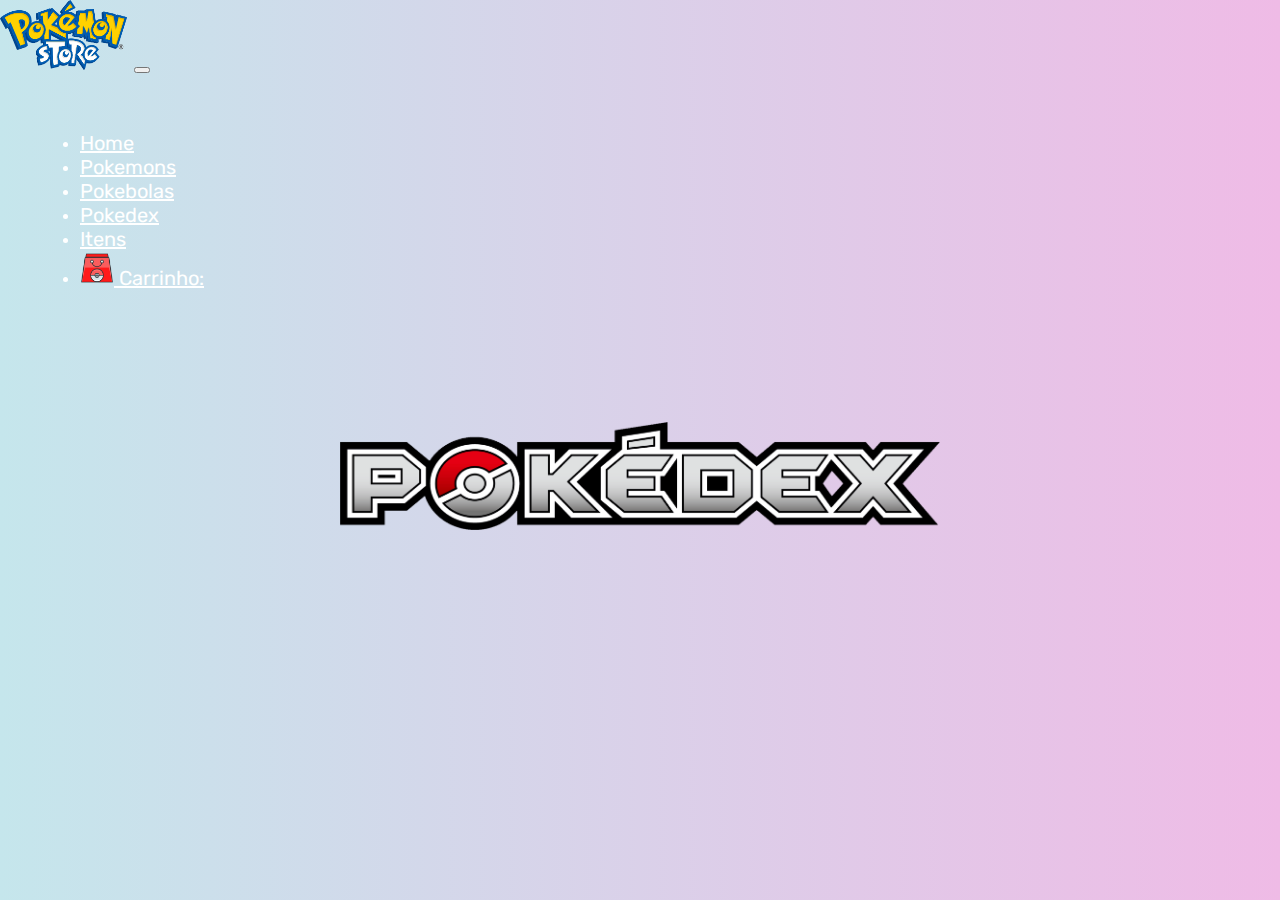
<file: PokeDex/index.html>
<!DOCTYPE html>
<html lang="pt-br">

<head>
  <meta charset="UTF-8">
  <title>PokeStore-PokeDex</title>
  <link rel="shortcut icon" type="imagex/png" href="../src/tituloShop.png">

  <link href="https://cdn.jsdelivr.net/npm/bootstrap@5.1.3/dist/css/bootstrap.min.css" rel="stylesheet"
    integrity="sha384-1BmE4kWBq78iYhFldvKuhfTAU6auU8tT94WrHftjDbrCEXSU1oBoqyl2QvZ6jIW3" crossorigin="anonymous">

  <script src="https://cdn.jsdelivr.net/npm/bootstrap@5.1.3/dist/js/bootstrap.bundle.min.js"
    integrity="sha384-ka7Sk0Gln4gmtz2MlQnikT1wXgYsOg+OMhuP+IlRH9sENBO0LRn5q+8nbTov4+1p"
    crossorigin="anonymous"></script>

  <script src="https://cdn.jsdelivr.net/npm/@popperjs/core@2.10.2/dist/umd/popper.min.js"
    integrity="sha384-7+zCNj/IqJ95wo16oMtfsKbZ9ccEh31eOz1HGyDuCQ6wgnyJNSYdrPa03rtR1zdB"
    crossorigin="anonymous"></script>

  <script src="https://cdn.jsdelivr.net/npm/bootstrap@5.1.3/dist/js/bootstrap.min.js"
    integrity="sha384-QJHtvGhmr9XOIpI6YVutG+2QOK9T+ZnN4kzFN1RtK3zEFEIsxhlmWl5/YESvpZ13"
    crossorigin="anonymous"></script>
  <link rel="stylesheet" href="./style.css" />
  <link href="https://fonts.googleapis.com/css?family=Rubik&display=swap" rel="stylesheet" />
  <link href="https://cdn.jsdelivr.net/npm/bootstrap@5.0.2/dist/css/bootstrap.min.css" rel=""
    integrity="sha384-EVSTQN3/azprG1Anm3QDgpJLIm9Nao0Yz1ztcQTwFspd3yD65VohhpuuCOmLASjC" crossorigin="anonymous">

</head>

<body>

  <!--NAVBAR-->
  <header>
    <nav class="navbar navbar-expand-lg navbar-dark bg-dark py-0">
      <div class="container-fluid">
        <a class="navbar-brand " href="#"><img src="../Index/src/store.png" alt="" width="130" height="70"
            class="d-inline-block align-text-top"></a>
        <button class="navbar-toggler" type="button" data-bs-toggle="collapse" data-bs-target="#navbarNav"
          aria-controls="navbarNav" aria-expanded="false" aria-label="Toggle navigation">
          <span class="navbar-toggler-icon"></span>
        </button>
        <div class="container ms-5">
          <div class="collapse navbar-collapse justify-content-end " id="navbarNav ">
            <ul class="navbar-nav">
              <li class="nav-item">
                <a class="nav-link" href="../Index/index.html">
                  Home</a>
              </li>
              <li class="nav-item">
                <a class="nav-link ms-5" href="../pokemon/pokemon.html">

                  Pokemons</a>
              </li>

              <li class="nav-item">
                <a class="nav-link ms-5" href="../pokebola/pokebola.html">
                  Pokebolas
                </a>
              </li>
              <li class="nav-item">
                <a class="nav-link ms-5" href="index.html">

                  Pokedex</a>
              </li>
              <li class="nav-item">
                <a class="nav-link ms-5" href="../Itens/itens.html">
                  Itens
                </a>
              </li>

              <li class="nav-item ">
                <a class="nav-link ms-5" href="../carrinho/index.html">
                  <img src="../Index/src/shop.png" alt="" width="" height="34"
                    class="d-inline-block align-text-top ms-5 ">
                  Carrinho:<span class="qtd_carrinho"> </span>
                </a>
              </li>
          </div>

          </ul>
        </div>
      </div>
      </div>
    </nav>

    <div class="container">
      <h1><img src="src/68747470733a2f2f692e696d6775722e636f6d2f415975745a4f462e706e67.png"> </h1>
      <ul data-js="pokedex" class="pokedex"></ul>
    </div>
    <script src="../local storage.js"></script>
    <script src="script.js"></script>
</body>

</html>
</file>
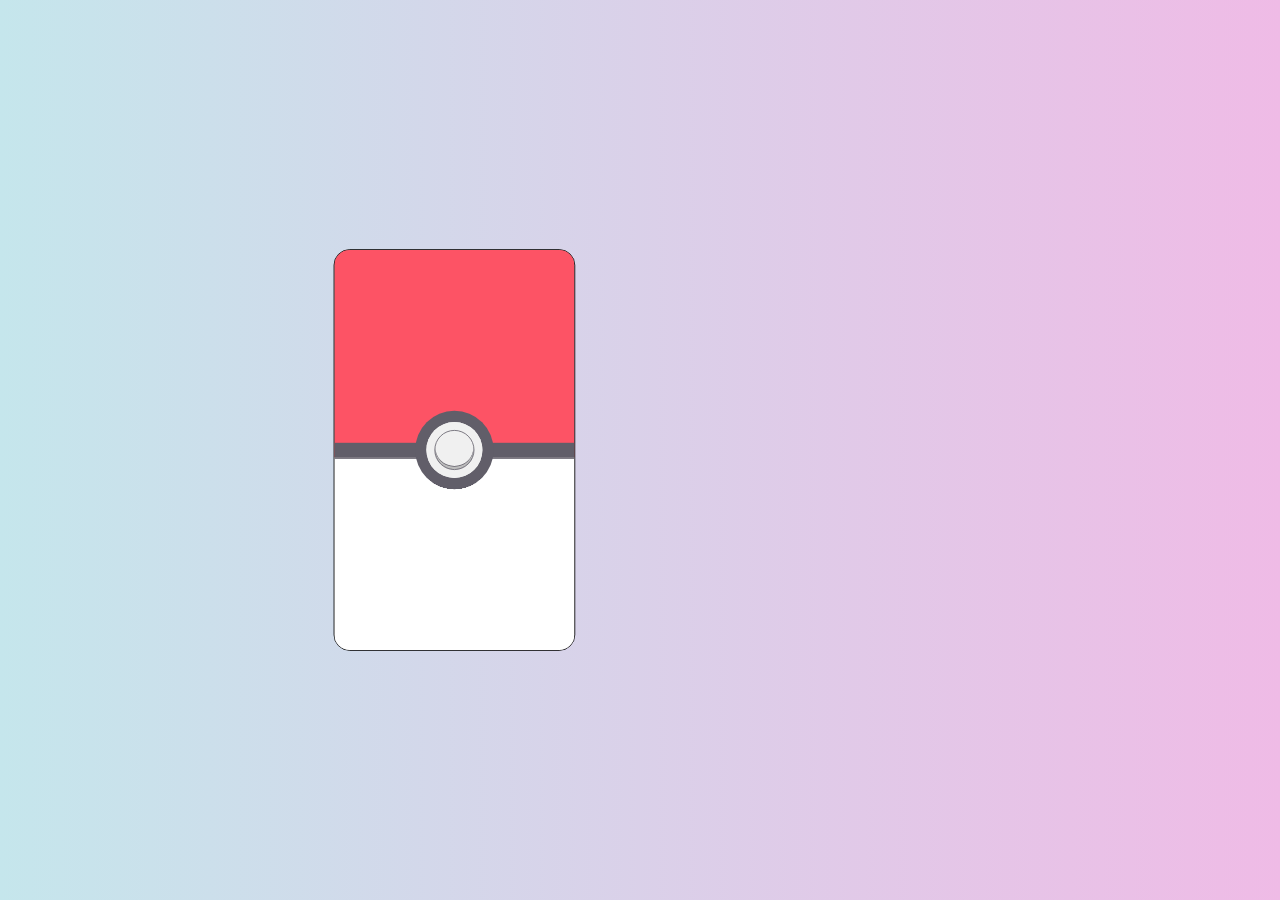
<file: PokemonsPokebolaGit/PokebolaArcanine/index.html>
<!DOCTYPE html>
<html lang="en" >
<head>
  <meta charset="UTF-8">
  <title>pokeball</title>
  <link rel="stylesheet" href="style.css">

</head>
<body>
<div id="pokeball-1" class="pokeball">
  <button id="toggle-button"></button>
  <article>
    <h1><span>Arcanine</span><span>#059</span></h1>
    <div class="species">FIRE Pokemon</div>
    <p>The sight of it running over 6,200 miles in a single day and night has captivated many people.</p>
    <ul>
      <li>
        <label><span>HP</span><span>90</span></label>
        <meter min="266" low="293" high="333" optimum="360" max="360" value="330">330/360</meter>
      </li>
      <li>
        <label><span>Speed</span><span>95</span></label>
        <meter min="184" low="236" high="276" optimum="328" max="328" value="280">280/328</meter>
      </li>
      <li>
        <label><span>Attack</span><span>110</span></label>
        <meter min="155" low="204" high="244" optimum="293" max="293" value="270">280/293</meter>
      </li>
      <li>
        <label><span>Defense</span><span>80</span></label>
        <meter min="144" low="192" high="232" optimum="280" max="280" value="190">190/280</meter>
      </li>
      <li>
        <label><span>Sp. Atk</span><span>100</span></label>
        <meter min="200" low="254" high="294" optimum="348" max="348" value="340">340/348</meter>
      </li>
      <li>
        <label><span>Sp. Def:</span><span>80</span></label>
        <meter min="157" low="206" high="246" optimum="295" max="295" value="230">230/295</meter>
      </li>
    </ul>
  </article>
</div>
<div class="pokemon">
  <img src="./Arcanine.gif" alt="Mewtwo" />
  <div class="tags">
    <span class="fire">FIRE</span>
    <span class="flying">Legendary</span>
    <span class="height">1.9 m</span>
    <span class="weight">155.0  kg</span>
  </div>
</div>
<svg id="summon-1" width="600px" height="500px" class="summon hidden">
  <path 
     class="path"
     d="M100 250 L280 150 L460 215"
     fill="none"
     stroke="black"
     stroke-width="15px"
     stroke-dasharray="100%"
     stroke-dashoffset="100%" />
</svg>
<svg width="500px" height="500px" class="hidden">
  <defs>
    <filter id="spawn-line">
      <feTurbulence 
         id="line-turbulence"
         in="SourceGraphic"
         type="fractalNoise"
         baseFrequency="0.013"
         numOctaves="1"
         result="TURBULENCE_1" />
      <feDisplacementMap
         id="line-displacement"
         in="SourceGraphic"
         in2="TURBULENCE_1"
         scale="200"
         xChannelSelector="R"
         yChannelSelector="G"
         result="DISPLACEMENT_1" />
      <feFlood
         in="DISPLACEMENT_1"
         flood-color="#fffdc4"
         flood-opacity="1"
         result="FLOOD_1" />
      <feComposite
         in="FLOOD_1"
         in2="DISPLACEMENT_1"
         operator="in"
         result="COMPOSITE_1" />
    </filter>
    <filter id="spawn-pokemon">
      <feTurbulence 
         id="pokemon-turbulence"
         in="SourceGraphic"
         type="fractalNoise"
         baseFrequency="0.015"
         numOctaves="1"
         result="TURBULENCE_1" />
      <feDisplacementMap
         id="pokemon-displacement"
         in="SourceGraphic"
         in2="TURBULENCE_1"
         scale="100"
         xChannelSelector="R"
         yChannelSelector="G"
         result="DISPLACEMENT_1" />
      <feFlood
         in="DISPLACEMENT_1"
         flood-color="#fffdc4"
         flood-opacity="1"
         result="FLOOD_1" />
      <feComposite
         in="FLOOD_1"
         in2="DISPLACEMENT_1"
         operator="in"
         result="COMPOSITE_1" />
    </filter>
    <filter id="retrieve-line">
      <feTurbulence 
         in="SourceGraphic"
         type="fractalNoise"
         baseFrequency="0.015"
         numOctaves="1"
         result="TURBULENCE_1" />
      <feDisplacementMap
         in="SourceGraphic"
         in2="TURBULENCE_1"
         scale="200"
         xChannelSelector="R"
         yChannelSelector="G"
         result="DISPLACEMENT_1" />
      <feFlood
         in="DISPLACEMENT_1"
         flood-color="#fec9c9"
         flood-opacity="1"
         result="FLOOD_1" />
      <feComposite
         in="FLOOD_1"
         in2="DISPLACEMENT_1"
         operator="in"
         result="COMPOSITE_1" />
    </filter>
    <filter id="retrieve-pokemon">
      <feTurbulence 
         id="retrieve-turbulence"
         in="SourceGraphic"
         type="fractalNoise"
         baseFrequency="0.015"
         numOctaves="1"
         result="TURBULENCE_1" />
      <feDisplacementMap
         id="retrieve-displacement"
         in="SourceGraphic"
         in2="TURBULENCE_1"
         scale="100"
         xChannelSelector="R"
         yChannelSelector="G"
         result="DISPLACEMENT_1" />
      <feFlood
         in="DISPLACEMENT_1"
         flood-color="#fec9c9"
         flood-opacity="1"
         result="FLOOD_1" />
      <feComposite
         in="FLOOD_1"
         in2="DISPLACEMENT_1"
         operator="in"
         result="COMPOSITE_1" />
    </filter>
  </defs>
</svg>
  <script src='https://cdnjs.cloudflare.com/ajax/libs/gsap/3.2.6/gsap.min.js'></script>
  <script src="script.js"></script>
</body>
</html>
</file>
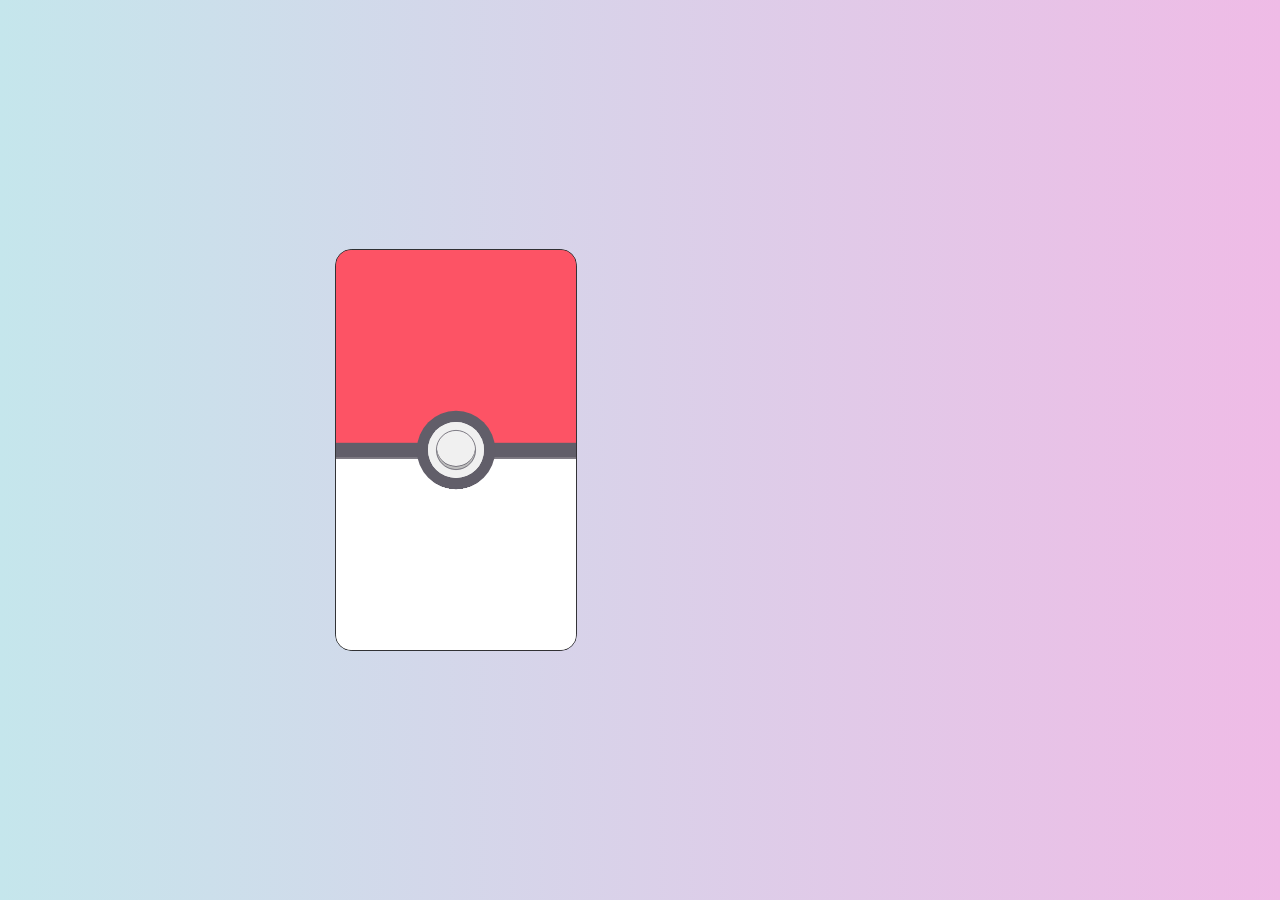
<file: PokemonsPokebolaGit/PokebolaAron/index.html>
<!DOCTYPE html>
<html lang="en" >
<head>
  <meta charset="UTF-8">
  <title>pokeball</title>
  <link rel="stylesheet" href="style.css">

</head>
<body>
<div id="pokeball-1" class="pokeball">
  <button id="toggle-button"></button>
  <article>
    <h1><span>Aron</span><span>#304</span></h1>
    <div class="species">STEEL Pokemon</div>
    <p>It eats iron ore—and sometimes railroad tracks— to build up the steel armor that protects its body.</p>
    <ul>
      <li>
        <label><span>HP</span><span>50</span></label>
        <meter min="266" low="293" high="333" optimum="360" max="360" value="330">330/360</meter>
      </li>
      <li>
        <label><span>Speed</span><span>30</span></label>
        <meter min="184" low="236" high="276" optimum="328" max="328" value="280">280/328</meter>
      </li>
      <li>
        <label><span>Attack</span><span>70</span></label>
        <meter min="155" low="204" high="244" optimum="293" max="293" value="270">280/293</meter>
      </li>
      <li>
        <label><span>Defense</span><span>100</span></label>
        <meter min="144" low="192" high="232" optimum="280" max="280" value="190">190/280</meter>
      </li>
      <li>
        <label><span>Sp. Atk</span><span>40</span></label>
        <meter min="200" low="254" high="294" optimum="348" max="348" value="340">340/348</meter>
      </li>
      <li>
        <label><span>Sp. Def:</span><span>40</span></label>
        <meter min="157" low="206" high="246" optimum="295" max="295" value="230">230/295</meter>
      </li>
    </ul>
  </article>
</div>
<div class="pokemon">
  <img src="./aron.gif" alt="Aron" />
  <div class="tags">
    <span class="fire">STEEL</span>
    <span class="flying">ROCK</span>
    <span class="height">0.4 m</span>
    <span class="weight">60.0  kg</span>
  </div>
</div>
<svg id="summon-1" width="600px" height="500px" class="summon hidden">
  <path 
     class="path"
     d="M100 250 L280 150 L460 215"
     fill="none"
     stroke="black"
     stroke-width="15px"
     stroke-dasharray="100%"
     stroke-dashoffset="100%" />
</svg>
<svg width="500px" height="500px" class="hidden">
  <defs>
    <filter id="spawn-line">
      <feTurbulence 
         id="line-turbulence"
         in="SourceGraphic"
         type="fractalNoise"
         baseFrequency="0.013"
         numOctaves="1"
         result="TURBULENCE_1" />
      <feDisplacementMap
         id="line-displacement"
         in="SourceGraphic"
         in2="TURBULENCE_1"
         scale="200"
         xChannelSelector="R"
         yChannelSelector="G"
         result="DISPLACEMENT_1" />
      <feFlood
         in="DISPLACEMENT_1"
         flood-color="#fffdc4"
         flood-opacity="1"
         result="FLOOD_1" />
      <feComposite
         in="FLOOD_1"
         in2="DISPLACEMENT_1"
         operator="in"
         result="COMPOSITE_1" />
    </filter>
    <filter id="spawn-pokemon">
      <feTurbulence 
         id="pokemon-turbulence"
         in="SourceGraphic"
         type="fractalNoise"
         baseFrequency="0.015"
         numOctaves="1"
         result="TURBULENCE_1" />
      <feDisplacementMap
         id="pokemon-displacement"
         in="SourceGraphic"
         in2="TURBULENCE_1"
         scale="100"
         xChannelSelector="R"
         yChannelSelector="G"
         result="DISPLACEMENT_1" />
      <feFlood
         in="DISPLACEMENT_1"
         flood-color="#fffdc4"
         flood-opacity="1"
         result="FLOOD_1" />
      <feComposite
         in="FLOOD_1"
         in2="DISPLACEMENT_1"
         operator="in"
         result="COMPOSITE_1" />
    </filter>
    <filter id="retrieve-line">
      <feTurbulence 
         in="SourceGraphic"
         type="fractalNoise"
         baseFrequency="0.015"
         numOctaves="1"
         result="TURBULENCE_1" />
      <feDisplacementMap
         in="SourceGraphic"
         in2="TURBULENCE_1"
         scale="200"
         xChannelSelector="R"
         yChannelSelector="G"
         result="DISPLACEMENT_1" />
      <feFlood
         in="DISPLACEMENT_1"
         flood-color="#fec9c9"
         flood-opacity="1"
         result="FLOOD_1" />
      <feComposite
         in="FLOOD_1"
         in2="DISPLACEMENT_1"
         operator="in"
         result="COMPOSITE_1" />
    </filter>
    <filter id="retrieve-pokemon">
      <feTurbulence 
         id="retrieve-turbulence"
         in="SourceGraphic"
         type="fractalNoise"
         baseFrequency="0.015"
         numOctaves="1"
         result="TURBULENCE_1" />
      <feDisplacementMap
         id="retrieve-displacement"
         in="SourceGraphic"
         in2="TURBULENCE_1"
         scale="100"
         xChannelSelector="R"
         yChannelSelector="G"
         result="DISPLACEMENT_1" />
      <feFlood
         in="DISPLACEMENT_1"
         flood-color="#fec9c9"
         flood-opacity="1"
         result="FLOOD_1" />
      <feComposite
         in="FLOOD_1"
         in2="DISPLACEMENT_1"
         operator="in"
         result="COMPOSITE_1" />
    </filter>
  </defs>
</svg>
  <script src='https://cdnjs.cloudflare.com/ajax/libs/gsap/3.2.6/gsap.min.js'></script>
  <script src="script.js"></script>
</body>
</html>
</file>
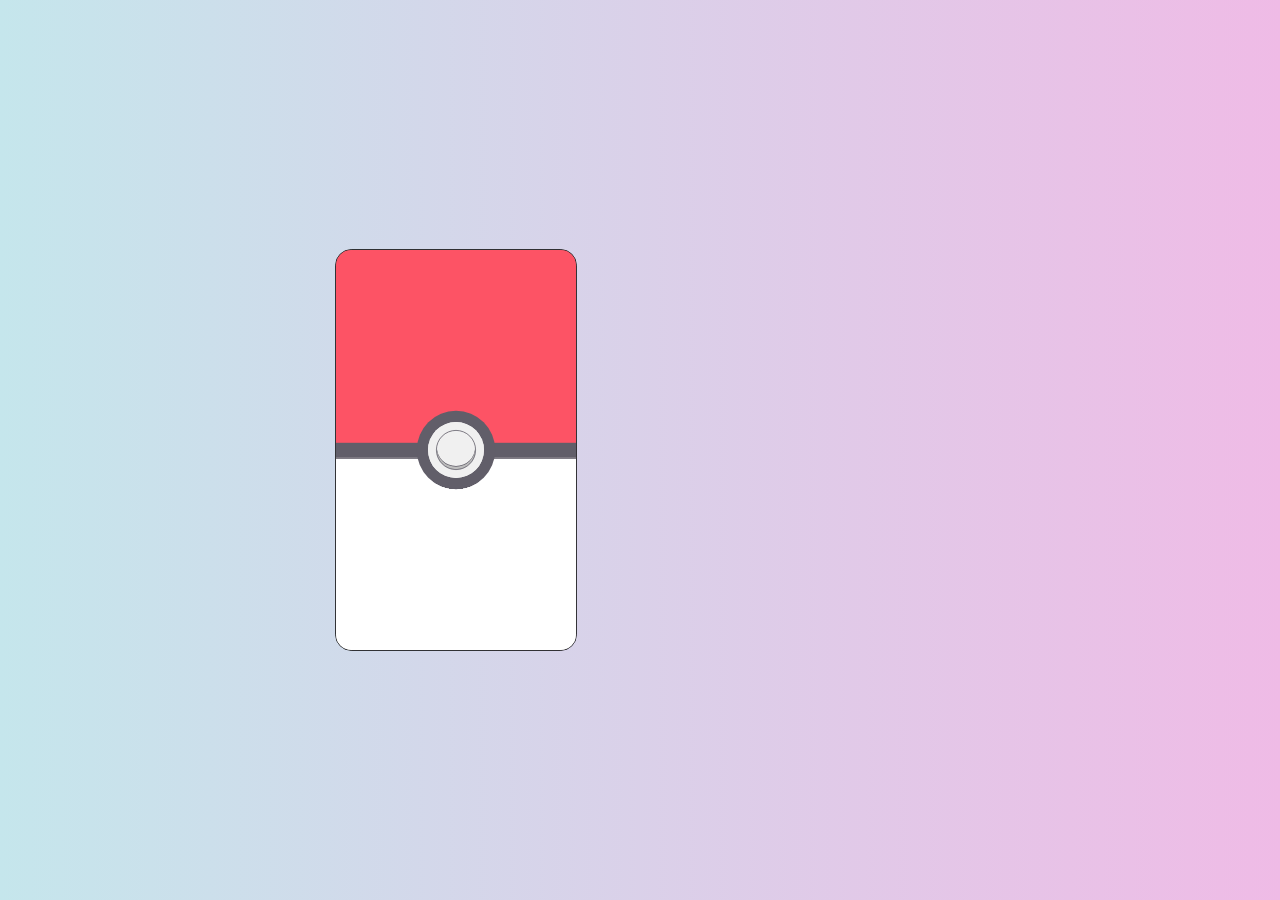
<file: PokemonsPokebolaGit/PokebolaBulbasaur/index.html>
<!DOCTYPE html>
<html lang="en" >
<head>
  <meta charset="UTF-8">
  <title>pokeball</title>
  <link rel="stylesheet" href="style.css">

</head>
<body>
<div id="pokeball-1" class="pokeball">
  <button id="toggle-button"></button>
  <article>
    <h1><span>Bulbasaur</span><span>#001</span></h1>
    <div class="species">Seed Pokemon</div>
    <p>There is a plant seed on its back right from the day this Pokémon is born. The seed slowly grows larger.</p>
    <ul>
      <li>
        <label><span>HP</span><span>45</span></label>
        <meter min="266" low="293" high="333" optimum="360" max="360" value="330">330/360</meter>
      </li>
      <li>
        <label><span>Speed</span><span>45</span></label>
        <meter min="184" low="236" high="276" optimum="328" max="328" value="280">280/328</meter>
      </li>
      <li>
        <label><span>Attack</span><span>49</span></label>
        <meter min="155" low="204" high="244" optimum="293" max="293" value="270">280/293</meter>
      </li>
      <li>
        <label><span>Defense</span><span>49</span></label>
        <meter min="144" low="192" high="232" optimum="280" max="280" value="190">190/280</meter>
      </li>
      <li>
        <label><span>Sp. Atk</span><span>65</span></label>
        <meter min="200" low="254" high="294" optimum="348" max="348" value="340">340/348</meter>
      </li>
      <li>
        <label><span>Sp. Def:</span><span>65</span></label>
        <meter min="157" low="206" high="246" optimum="295" max="295" value="230">230/295</meter>
      </li>
    </ul>
  </article>
</div>
<div class="pokemon">
  <img src="./Bulbasaur.gif" alt="Bulbasaur"/>
  <div class="tags">
    <span class="fire">GRASS</span>
    <span class="flying">POISON</span>
    <span class="height">0.7 m</span>
    <span class="weight">6.9 kg</span>
  </div>
</div>
<svg id="summon-1" width="600px" height="500px" class="summon hidden">
  <path 
     class="path"
     d="M100 250 L280 150 L460 215"
     fill="none"
     stroke="black"
     stroke-width="15px"
     stroke-dasharray="100%"
     stroke-dashoffset="100%" />
</svg>
<svg width="500px" height="500px" class="hidden">
  <defs>
    <filter id="spawn-line">
      <feTurbulence 
         id="line-turbulence"
         in="SourceGraphic"
         type="fractalNoise"
         baseFrequency="0.013"
         numOctaves="1"
         result="TURBULENCE_1" />
      <feDisplacementMap
         id="line-displacement"
         in="SourceGraphic"
         in2="TURBULENCE_1"
         scale="200"
         xChannelSelector="R"
         yChannelSelector="G"
         result="DISPLACEMENT_1" />
      <feFlood
         in="DISPLACEMENT_1"
         flood-color="#fffdc4"
         flood-opacity="1"
         result="FLOOD_1" />
      <feComposite
         in="FLOOD_1"
         in2="DISPLACEMENT_1"
         operator="in"
         result="COMPOSITE_1" />
    </filter>
    <filter id="spawn-pokemon">
      <feTurbulence 
         id="pokemon-turbulence"
         in="SourceGraphic"
         type="fractalNoise"
         baseFrequency="0.015"
         numOctaves="1"
         result="TURBULENCE_1" />
      <feDisplacementMap
         id="pokemon-displacement"
         in="SourceGraphic"
         in2="TURBULENCE_1"
         scale="100"
         xChannelSelector="R"
         yChannelSelector="G"
         result="DISPLACEMENT_1" />
      <feFlood
         in="DISPLACEMENT_1"
         flood-color="#fffdc4"
         flood-opacity="1"
         result="FLOOD_1" />
      <feComposite
         in="FLOOD_1"
         in2="DISPLACEMENT_1"
         operator="in"
         result="COMPOSITE_1" />
    </filter>
    <filter id="retrieve-line">
      <feTurbulence 
         in="SourceGraphic"
         type="fractalNoise"
         baseFrequency="0.015"
         numOctaves="1"
         result="TURBULENCE_1" />
      <feDisplacementMap
         in="SourceGraphic"
         in2="TURBULENCE_1"
         scale="200"
         xChannelSelector="R"
         yChannelSelector="G"
         result="DISPLACEMENT_1" />
      <feFlood
         in="DISPLACEMENT_1"
         flood-color="#fec9c9"
         flood-opacity="1"
         result="FLOOD_1" />
      <feComposite
         in="FLOOD_1"
         in2="DISPLACEMENT_1"
         operator="in"
         result="COMPOSITE_1" />
    </filter>
    <filter id="retrieve-pokemon">
      <feTurbulence 
         id="retrieve-turbulence"
         in="SourceGraphic"
         type="fractalNoise"
         baseFrequency="0.015"
         numOctaves="1"
         result="TURBULENCE_1" />
      <feDisplacementMap
         id="retrieve-displacement"
         in="SourceGraphic"
         in2="TURBULENCE_1"
         scale="100"
         xChannelSelector="R"
         yChannelSelector="G"
         result="DISPLACEMENT_1" />
      <feFlood
         in="DISPLACEMENT_1"
         flood-color="#fec9c9"
         flood-opacity="1"
         result="FLOOD_1" />
      <feComposite
         in="FLOOD_1"
         in2="DISPLACEMENT_1"
         operator="in"
         result="COMPOSITE_1" />
    </filter>
  </defs>
</svg>
  <script src='https://cdnjs.cloudflare.com/ajax/libs/gsap/3.2.6/gsap.min.js'></script>
  <script src="script.js"></script>
</body>
</html>
</file>
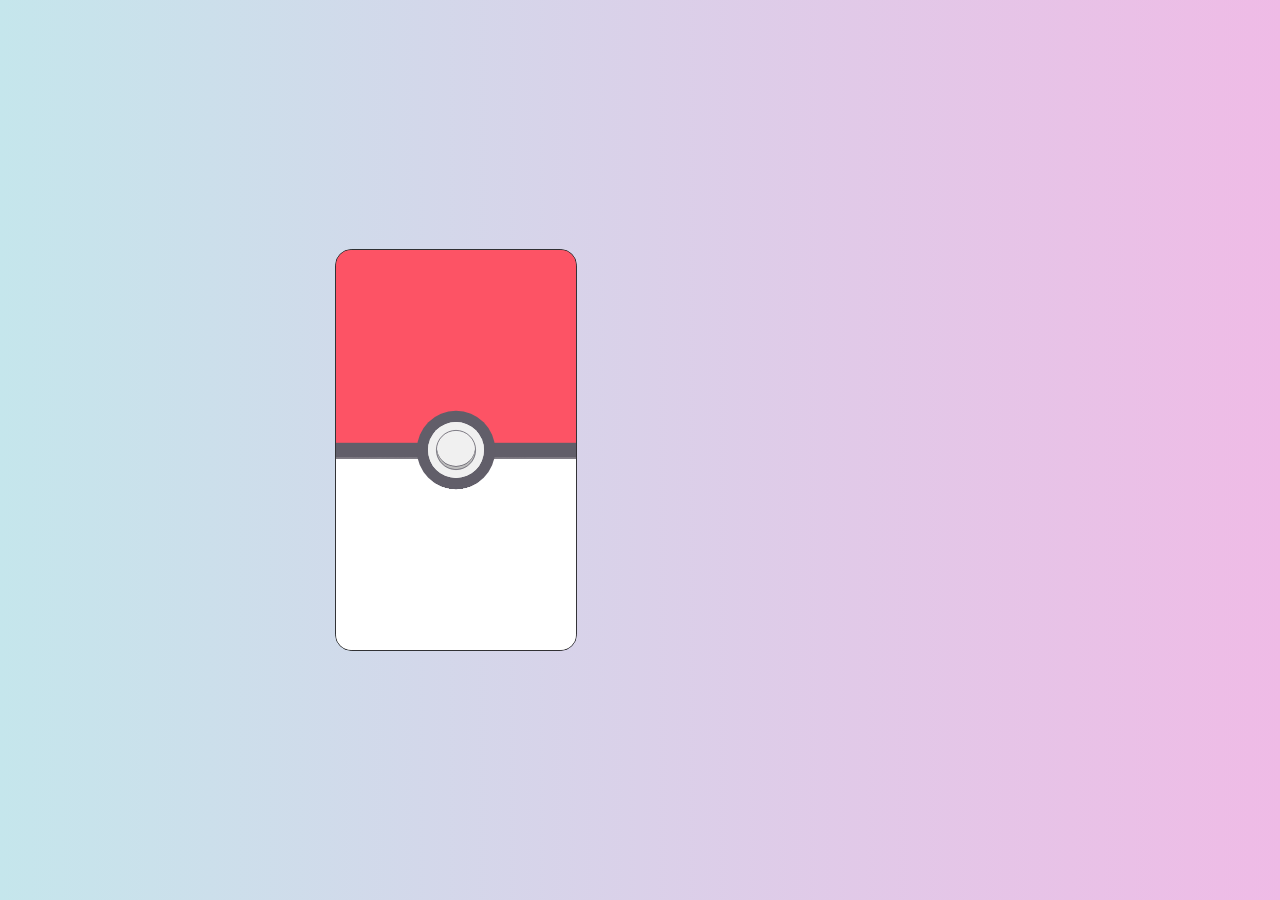
<file: PokemonsPokebolaGit/PokebolaCharizard/index.html>
<!DOCTYPE html>
<html lang="en" >
<head>
  <meta charset="UTF-8">
  <title>pokeball</title>
  <link rel="stylesheet" href="style.css">

</head>
<body>
<div id="pokeball-1" class="pokeball">
  <button id="toggle-button"></button>
  <article>
    <h1><span>Charizard</span><span>#006</span></h1>
    <div class="species">Flame Pokemon</div>
    <p>Flies around the sky in search of powerful opponents. It breathes fire of such great heat that it melts anything. However, it never turns its fiery breath on any opponent weaker than itself.</p>
    <ul>
      <li>
        <label><span>HP</span><span>330</span></label>
        <meter min="266" low="293" high="333" optimum="360" max="360" value="330">330/360</meter>
      </li>
      <li>
        <label><span>Speed</span><span>280</span></label>
        <meter min="184" low="236" high="276" optimum="328" max="328" value="280">280/328</meter>
      </li>
      <li>
        <label><span>Attack</span><span>280</span></label>
        <meter min="155" low="204" high="244" optimum="293" max="293" value="270">280/293</meter>
      </li>
      <li>
        <label><span>Defense</span><span>190</span></label>
        <meter min="144" low="192" high="232" optimum="280" max="280" value="190">190/280</meter>
      </li>
      <li>
        <label><span>Sp. Atk</span><span>340</span></label>
        <meter min="200" low="254" high="294" optimum="348" max="348" value="340">340/348</meter>
      </li>
      <li>
        <label><span>Sp. Def:</span><span>230</span></label>
        <meter min="157" low="206" high="246" optimum="295" max="295" value="230">230/295</meter>
      </li>
    </ul>
  </article>
</div>
<div class="pokemon">
  <img src="./charizard.gif" alt="charizard" />
  <div class="tags">
    <span class="fire">Fire</span>
    <span class="flying">Flying</span>
    <span class="height">1.7 m</span>
    <span class="weight">90.5 kg</span>
  </div>
</div>
<svg id="summon-1" width="600px" height="500px" class="summon hidden">
  <path 
     class="path"
     d="M100 250 L280 150 L460 215"
     fill="none"
     stroke="black"
     stroke-width="15px"
     stroke-dasharray="100%"
     stroke-dashoffset="100%" />
</svg>
<svg width="500px" height="500px" class="hidden">
  <defs>
    <filter id="spawn-line">
      <feTurbulence 
         id="line-turbulence"
         in="SourceGraphic"
         type="fractalNoise"
         baseFrequency="0.013"
         numOctaves="1"
         result="TURBULENCE_1" />
      <feDisplacementMap
         id="line-displacement"
         in="SourceGraphic"
         in2="TURBULENCE_1"
         scale="200"
         xChannelSelector="R"
         yChannelSelector="G"
         result="DISPLACEMENT_1" />
      <feFlood
         in="DISPLACEMENT_1"
         flood-color="#fffdc4"
         flood-opacity="1"
         result="FLOOD_1" />
      <feComposite
         in="FLOOD_1"
         in2="DISPLACEMENT_1"
         operator="in"
         result="COMPOSITE_1" />
    </filter>
    <filter id="spawn-pokemon">
      <feTurbulence 
         id="pokemon-turbulence"
         in="SourceGraphic"
         type="fractalNoise"
         baseFrequency="0.015"
         numOctaves="1"
         result="TURBULENCE_1" />
      <feDisplacementMap
         id="pokemon-displacement"
         in="SourceGraphic"
         in2="TURBULENCE_1"
         scale="100"
         xChannelSelector="R"
         yChannelSelector="G"
         result="DISPLACEMENT_1" />
      <feFlood
         in="DISPLACEMENT_1"
         flood-color="#fffdc4"
         flood-opacity="1"
         result="FLOOD_1" />
      <feComposite
         in="FLOOD_1"
         in2="DISPLACEMENT_1"
         operator="in"
         result="COMPOSITE_1" />
    </filter>
    <filter id="retrieve-line">
      <feTurbulence 
         in="SourceGraphic"
         type="fractalNoise"
         baseFrequency="0.015"
         numOctaves="1"
         result="TURBULENCE_1" />
      <feDisplacementMap
         in="SourceGraphic"
         in2="TURBULENCE_1"
         scale="200"
         xChannelSelector="R"
         yChannelSelector="G"
         result="DISPLACEMENT_1" />
      <feFlood
         in="DISPLACEMENT_1"
         flood-color="#fec9c9"
         flood-opacity="1"
         result="FLOOD_1" />
      <feComposite
         in="FLOOD_1"
         in2="DISPLACEMENT_1"
         operator="in"
         result="COMPOSITE_1" />
    </filter>
    <filter id="retrieve-pokemon">
      <feTurbulence 
         id="retrieve-turbulence"
         in="SourceGraphic"
         type="fractalNoise"
         baseFrequency="0.015"
         numOctaves="1"
         result="TURBULENCE_1" />
      <feDisplacementMap
         id="retrieve-displacement"
         in="SourceGraphic"
         in2="TURBULENCE_1"
         scale="100"
         xChannelSelector="R"
         yChannelSelector="G"
         result="DISPLACEMENT_1" />
      <feFlood
         in="DISPLACEMENT_1"
         flood-color="#fec9c9"
         flood-opacity="1"
         result="FLOOD_1" />
      <feComposite
         in="FLOOD_1"
         in2="DISPLACEMENT_1"
         operator="in"
         result="COMPOSITE_1" />
    </filter>
  </defs>
</svg>
  <script src='https://cdnjs.cloudflare.com/ajax/libs/gsap/3.2.6/gsap.min.js'></script>
  <script src="script.js"></script>
</body>
</html>
</file>
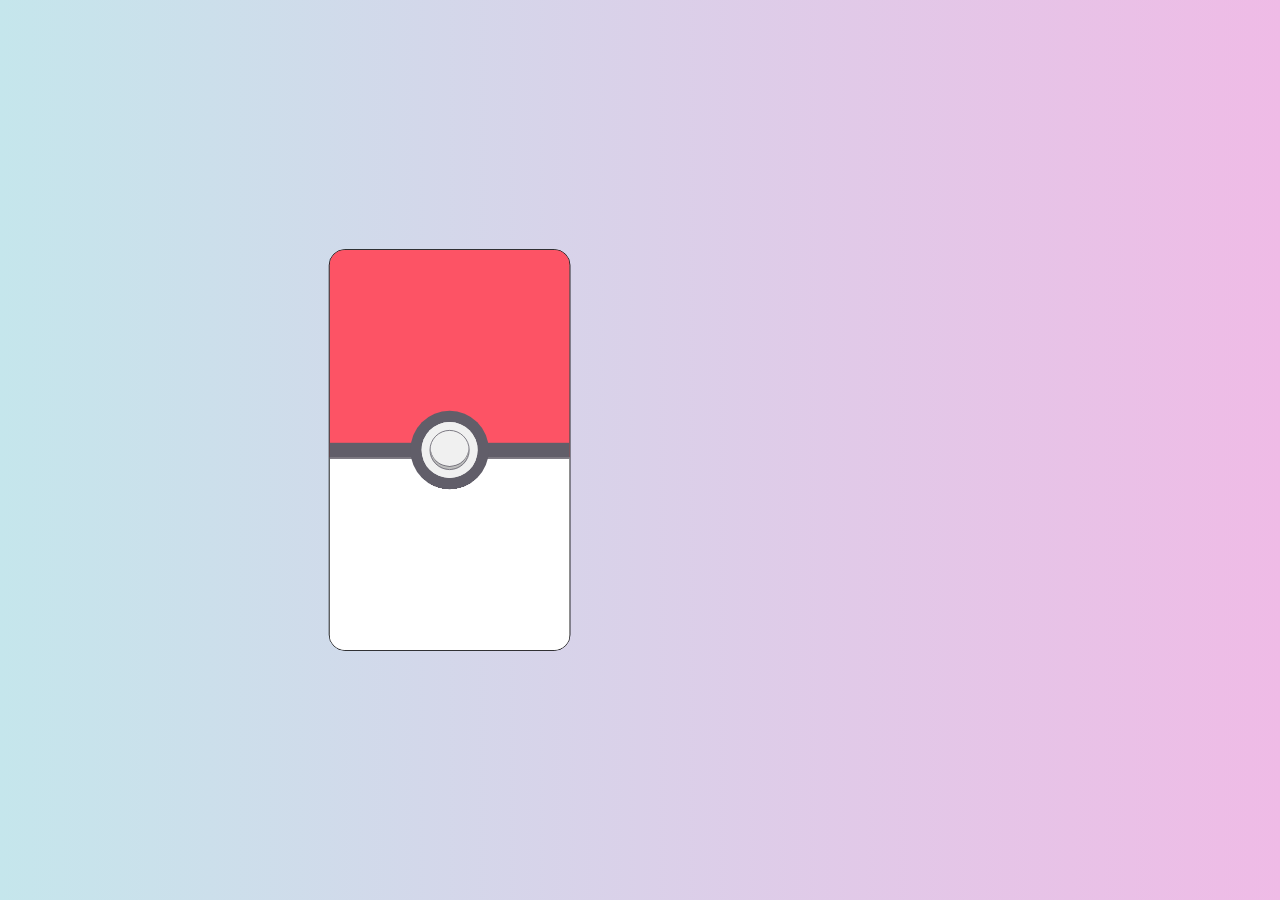
<file: PokemonsPokebolaGit/PokebolaEevee/index.html>
<!DOCTYPE html>
<html lang="en" >
<head>
  <meta charset="UTF-8">
  <title>pokeball</title>
  <link rel="stylesheet" href="style.css">

</head>
<body>
<div id="pokeball-1" class="pokeball">
  <button id="toggle-button"></button>
  <article>
    <h1><span>Eevee</span><span>#133</span></h1>
    <div class="species">Evolution Pokemon</div>
    <p>It has the ability to alter the composition of its body to suit its surrounding environment.</p>
    <ul>
      <li>
        <label><span>HP</span><span>55</span></label>
        <meter min="266" low="293" high="333" optimum="360" max="360" value="330">330/360</meter>
      </li>
      <li>
        <label><span>Speed</span><span>55</span></label>
        <meter min="184" low="236" high="276" optimum="328" max="328" value="280">280/328</meter>
      </li>
      <li>
        <label><span>Attack</span><span>55</span></label>
        <meter min="155" low="204" high="244" optimum="293" max="293" value="270">280/293</meter>
      </li>
      <li>
        <label><span>Defense</span><span>50</span></label>
        <meter min="144" low="192" high="232" optimum="280" max="280" value="190">190/280</meter>
      </li>
      <li>
        <label><span>Sp. Atk</span><span>45</span></label>
        <meter min="200" low="254" high="294" optimum="348" max="348" value="340">340/348</meter>
      </li>
      <li>
        <label><span>Sp. Def:</span><span>65</span></label>
        <meter min="157" low="206" high="246" optimum="295" max="295" value="230">230/295</meter>
      </li>
    </ul>
  </article>
</div>
<div class="pokemon">
  <img src="./Eevee.gif" alt="Eevee" />
  <div class="tags">
    <span class="fire">Evolution</span>
    <span class="flying">NORMAL</span>
    <span class="height">0.3 m</span>
    <span class="weight">6.5 kg</span>
  </div>
</div>
<svg id="summon-1" width="600px" height="500px" class="summon hidden">
  <path 
     class="path"
     d="M100 250 L280 150 L460 215"
     fill="none"
     stroke="black"
     stroke-width="15px"
     stroke-dasharray="100%"
     stroke-dashoffset="100%" />
</svg>
<svg width="500px" height="500px" class="hidden">
  <defs>
    <filter id="spawn-line">
      <feTurbulence 
         id="line-turbulence"
         in="SourceGraphic"
         type="fractalNoise"
         baseFrequency="0.013"
         numOctaves="1"
         result="TURBULENCE_1" />
      <feDisplacementMap
         id="line-displacement"
         in="SourceGraphic"
         in2="TURBULENCE_1"
         scale="200"
         xChannelSelector="R"
         yChannelSelector="G"
         result="DISPLACEMENT_1" />
      <feFlood
         in="DISPLACEMENT_1"
         flood-color="#fffdc4"
         flood-opacity="1"
         result="FLOOD_1" />
      <feComposite
         in="FLOOD_1"
         in2="DISPLACEMENT_1"
         operator="in"
         result="COMPOSITE_1" />
    </filter>
    <filter id="spawn-pokemon">
      <feTurbulence 
         id="pokemon-turbulence"
         in="SourceGraphic"
         type="fractalNoise"
         baseFrequency="0.015"
         numOctaves="1"
         result="TURBULENCE_1" />
      <feDisplacementMap
         id="pokemon-displacement"
         in="SourceGraphic"
         in2="TURBULENCE_1"
         scale="100"
         xChannelSelector="R"
         yChannelSelector="G"
         result="DISPLACEMENT_1" />
      <feFlood
         in="DISPLACEMENT_1"
         flood-color="#fffdc4"
         flood-opacity="1"
         result="FLOOD_1" />
      <feComposite
         in="FLOOD_1"
         in2="DISPLACEMENT_1"
         operator="in"
         result="COMPOSITE_1" />
    </filter>
    <filter id="retrieve-line">
      <feTurbulence 
         in="SourceGraphic"
         type="fractalNoise"
         baseFrequency="0.015"
         numOctaves="1"
         result="TURBULENCE_1" />
      <feDisplacementMap
         in="SourceGraphic"
         in2="TURBULENCE_1"
         scale="200"
         xChannelSelector="R"
         yChannelSelector="G"
         result="DISPLACEMENT_1" />
      <feFlood
         in="DISPLACEMENT_1"
         flood-color="#fec9c9"
         flood-opacity="1"
         result="FLOOD_1" />
      <feComposite
         in="FLOOD_1"
         in2="DISPLACEMENT_1"
         operator="in"
         result="COMPOSITE_1" />
    </filter>
    <filter id="retrieve-pokemon">
      <feTurbulence 
         id="retrieve-turbulence"
         in="SourceGraphic"
         type="fractalNoise"
         baseFrequency="0.015"
         numOctaves="1"
         result="TURBULENCE_1" />
      <feDisplacementMap
         id="retrieve-displacement"
         in="SourceGraphic"
         in2="TURBULENCE_1"
         scale="100"
         xChannelSelector="R"
         yChannelSelector="G"
         result="DISPLACEMENT_1" />
      <feFlood
         in="DISPLACEMENT_1"
         flood-color="#fec9c9"
         flood-opacity="1"
         result="FLOOD_1" />
      <feComposite
         in="FLOOD_1"
         in2="DISPLACEMENT_1"
         operator="in"
         result="COMPOSITE_1" />
    </filter>
  </defs>
</svg>
  <script src='https://cdnjs.cloudflare.com/ajax/libs/gsap/3.2.6/gsap.min.js'></script>
  <script src="script.js"></script>
</body>
</html>
</file>
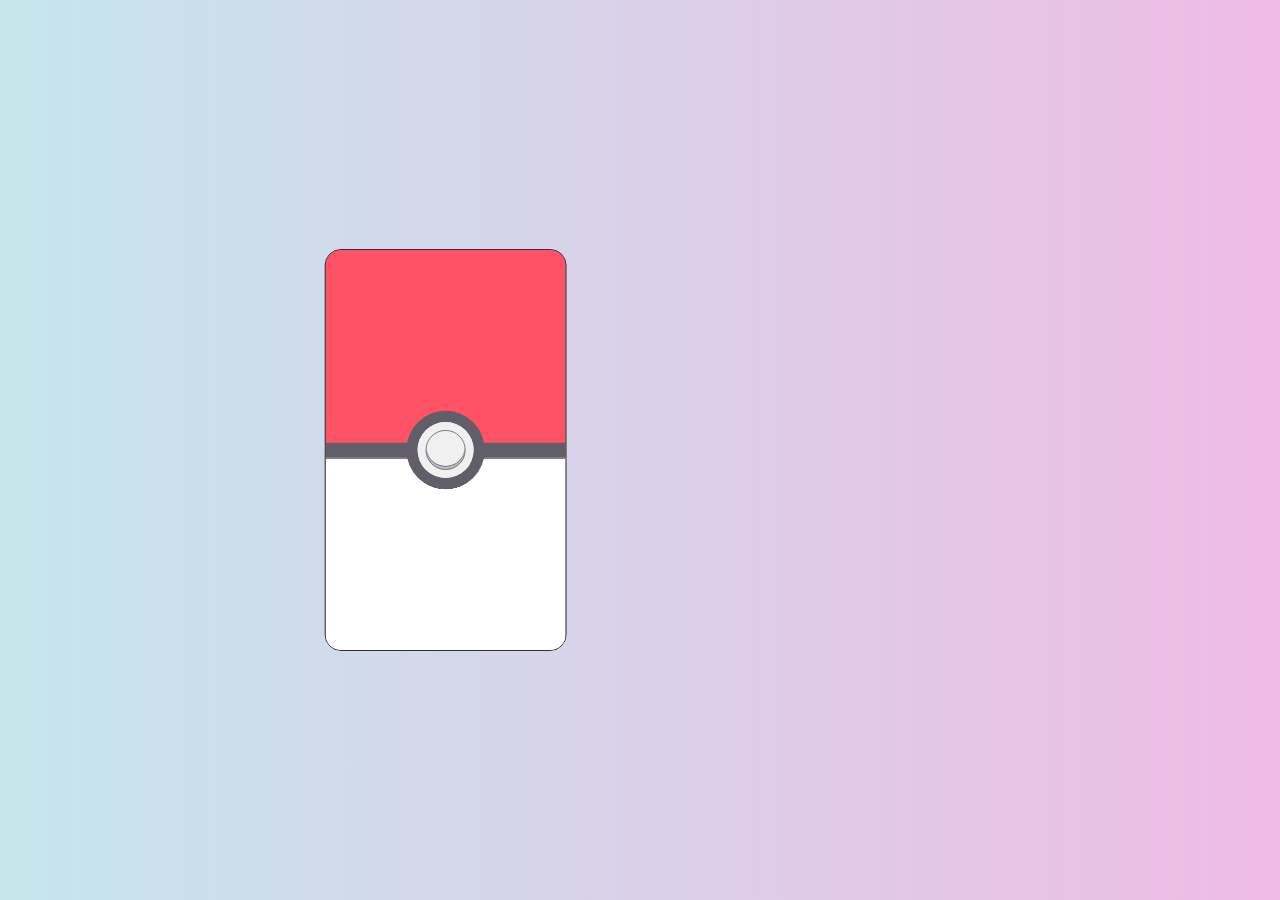
<file: PokemonsPokebolaGit/PokebolaLugia/index.html>
<!DOCTYPE html>
<html lang="en" >
<head>
  <meta charset="UTF-8">
  <title>pokeball</title>
  <link rel="stylesheet" href="style.css">

</head>
<body>
<div id="pokeball-1" class="pokeball">
  <button id="toggle-button"></button>
  <article>
    <h1><span>Lugia</span><span>#249</span></h1>
    <div class="species">Diving Pokemon</div>
    <p>Lugia’s wings pack devastating power—a light fluttering of its wings can blow apart regular houses. As a result, this Pokémon chooses to live out of sight deep under the sea.</p>
    <ul>
      <li>
        <label><span>HP</span><span>106</span></label>
        <meter min="266" low="293" high="333" optimum="360" max="360" value="330">330/360</meter>
      </li>
      <li>
        <label><span>Speed</span><span>110</span></label>
        <meter min="184" low="236" high="276" optimum="328" max="328" value="280">280/328</meter>
      </li>
      <li>
        <label><span>Attack</span><span>90</span></label>
        <meter min="155" low="204" high="244" optimum="293" max="293" value="270">280/293</meter>
      </li>
      <li>
        <label><span>Defense</span><span>130</span></label>
        <meter min="144" low="192" high="232" optimum="280" max="280" value="190">190/280</meter>
      </li>
      <li>
        <label><span>Sp. Atk</span><span>90</span></label>
        <meter min="200" low="254" high="294" optimum="348" max="348" value="340">340/348</meter>
      </li>
      <li>
        <label><span>Sp. Def:</span><span>154</span></label>
        <meter min="157" low="206" high="246" optimum="295" max="295" value="230">230/295</meter>
      </li>
    </ul>
  </article>
</div>
<div class="pokemon">
  <img src="./lugia2.gif" alt="Lugia" />
  <div class="tags">
    <span class="fire">PSYCHIC</span>
    <span class="flying">FLYING</span>
    <span class="height">5.2 m</span>
    <span class="weight">216.0 kg</span>
  </div>
</div>
<svg id="summon-1" width="600px" height="500px" class="summon hidden">
  <path 
     class="path"
     d="M100 250 L280 150 L460 215"
     fill="none"
     stroke="black"
     stroke-width="15px"
     stroke-dasharray="100%"
     stroke-dashoffset="100%" />
</svg>
<svg width="500px" height="500px" class="hidden">
  <defs>
    <filter id="spawn-line">
      <feTurbulence 
         id="line-turbulence"
         in="SourceGraphic"
         type="fractalNoise"
         baseFrequency="0.013"
         numOctaves="1"
         result="TURBULENCE_1" />
      <feDisplacementMap
         id="line-displacement"
         in="SourceGraphic"
         in2="TURBULENCE_1"
         scale="200"
         xChannelSelector="R"
         yChannelSelector="G"
         result="DISPLACEMENT_1" />
      <feFlood
         in="DISPLACEMENT_1"
         flood-color="#fffdc4"
         flood-opacity="1"
         result="FLOOD_1" />
      <feComposite
         in="FLOOD_1"
         in2="DISPLACEMENT_1"
         operator="in"
         result="COMPOSITE_1" />
    </filter>
    <filter id="spawn-pokemon">
      <feTurbulence 
         id="pokemon-turbulence"
         in="SourceGraphic"
         type="fractalNoise"
         baseFrequency="0.015"
         numOctaves="1"
         result="TURBULENCE_1" />
      <feDisplacementMap
         id="pokemon-displacement"
         in="SourceGraphic"
         in2="TURBULENCE_1"
         scale="100"
         xChannelSelector="R"
         yChannelSelector="G"
         result="DISPLACEMENT_1" />
      <feFlood
         in="DISPLACEMENT_1"
         flood-color="#fffdc4"
         flood-opacity="1"
         result="FLOOD_1" />
      <feComposite
         in="FLOOD_1"
         in2="DISPLACEMENT_1"
         operator="in"
         result="COMPOSITE_1" />
    </filter>
    <filter id="retrieve-line">
      <feTurbulence 
         in="SourceGraphic"
         type="fractalNoise"
         baseFrequency="0.015"
         numOctaves="1"
         result="TURBULENCE_1" />
      <feDisplacementMap
         in="SourceGraphic"
         in2="TURBULENCE_1"
         scale="200"
         xChannelSelector="R"
         yChannelSelector="G"
         result="DISPLACEMENT_1" />
      <feFlood
         in="DISPLACEMENT_1"
         flood-color="#fec9c9"
         flood-opacity="1"
         result="FLOOD_1" />
      <feComposite
         in="FLOOD_1"
         in2="DISPLACEMENT_1"
         operator="in"
         result="COMPOSITE_1" />
    </filter>
    <filter id="retrieve-pokemon">
      <feTurbulence 
         id="retrieve-turbulence"
         in="SourceGraphic"
         type="fractalNoise"
         baseFrequency="0.015"
         numOctaves="1"
         result="TURBULENCE_1" />
      <feDisplacementMap
         id="retrieve-displacement"
         in="SourceGraphic"
         in2="TURBULENCE_1"
         scale="100"
         xChannelSelector="R"
         yChannelSelector="G"
         result="DISPLACEMENT_1" />
      <feFlood
         in="DISPLACEMENT_1"
         flood-color="#fec9c9"
         flood-opacity="1"
         result="FLOOD_1" />
      <feComposite
         in="FLOOD_1"
         in2="DISPLACEMENT_1"
         operator="in"
         result="COMPOSITE_1" />
    </filter>
  </defs>
</svg>
  <script src='https://cdnjs.cloudflare.com/ajax/libs/gsap/3.2.6/gsap.min.js'></script>
  <script src="script.js"></script>
</body>
</html>
</file>
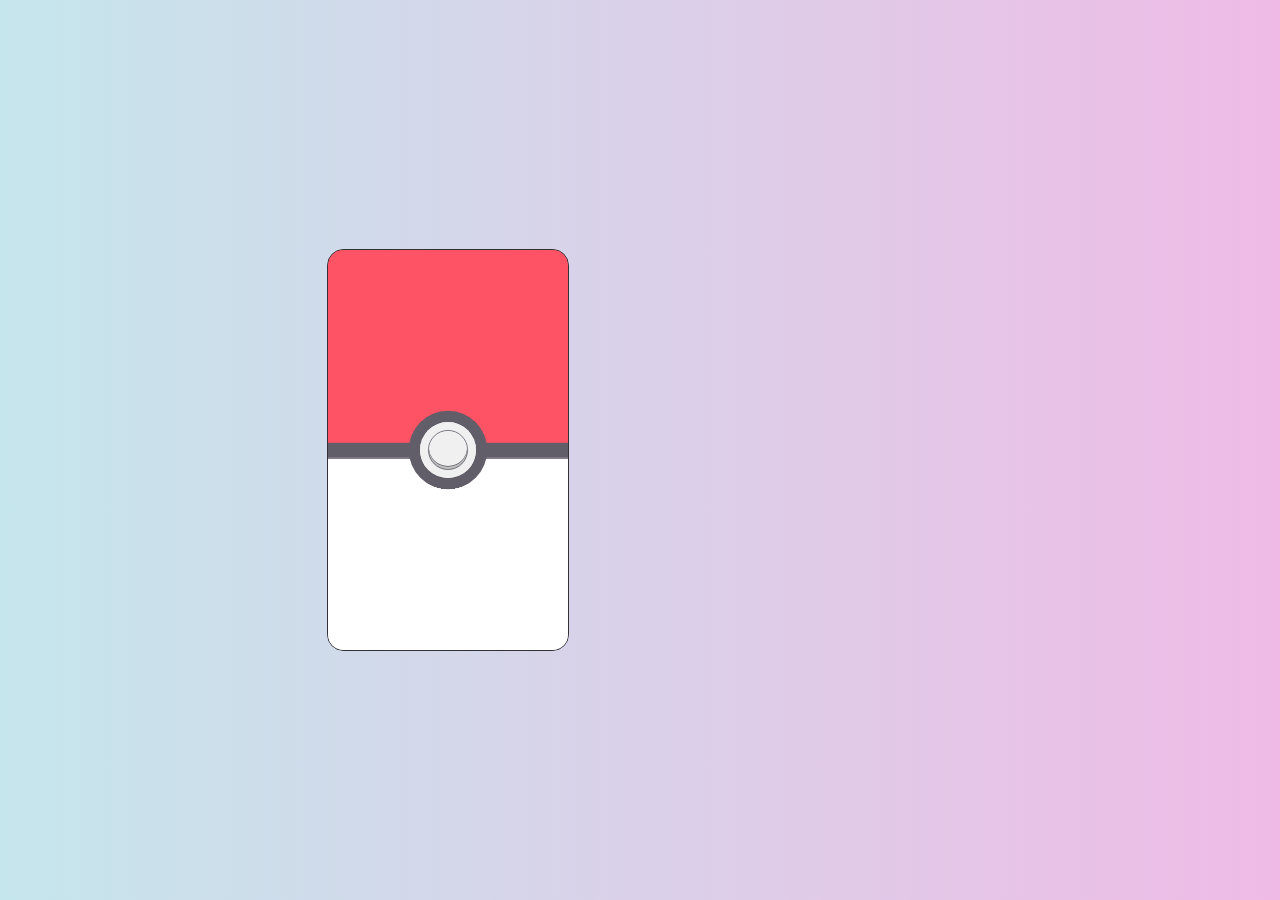
<file: PokemonsPokebolaGit/PokebolaMewtwo/index.html>
<!DOCTYPE html>
<html lang="en" >
<head>
  <meta charset="UTF-8">
  <title>pokeball</title>
  <link rel="stylesheet" href="style.css">

</head>
<body>
<div id="pokeball-1" class="pokeball">
  <button id="toggle-button"></button>
  <article>
    <h1><span>Mewtwo</span><span>#150</span></h1>
    <div class="species">Genetic Pokemon</div>
    <p>Its DNA is almost the same as Mew’s. However, its size and disposition are vastly different.</p>
    <ul>
      <li>
        <label><span>HP</span><span>106</span></label>
        <meter min="266" low="293" high="333" optimum="360" max="360" value="330">330/360</meter>
      </li>
      <li>
        <label><span>Speed</span><span>130</span></label>
        <meter min="184" low="236" high="276" optimum="328" max="328" value="280">280/328</meter>
      </li>
      <li>
        <label><span>Attack</span><span>110</span></label>
        <meter min="155" low="204" high="244" optimum="293" max="293" value="270">280/293</meter>
      </li>
      <li>
        <label><span>Defense</span><span>90</span></label>
        <meter min="144" low="192" high="232" optimum="280" max="280" value="190">190/280</meter>
      </li>
      <li>
        <label><span>Sp. Atk</span><span>154</span></label>
        <meter min="200" low="254" high="294" optimum="348" max="348" value="340">340/348</meter>
      </li>
      <li>
        <label><span>Sp. Def:</span><span>90</span></label>
        <meter min="157" low="206" high="246" optimum="295" max="295" value="230">230/295</meter>
      </li>
    </ul>
  </article>
</div>
<div class="pokemon">
  <img src="./mewtwo.gif" alt="Mewtwo" />
  <div class="tags">
    <span class="fire">PSYCHIC</span>
    <span class="flying">Genetic</span>
    <span class="height">2.0 m</span>
    <span class="weight">122.0  kg</span>
  </div>
</div>
<svg id="summon-1" width="600px" height="500px" class="summon hidden">
  <path 
     class="path"
     d="M100 250 L280 150 L460 215"
     fill="none"
     stroke="black"
     stroke-width="15px"
     stroke-dasharray="100%"
     stroke-dashoffset="100%" />
</svg>
<svg width="500px" height="500px" class="hidden">
  <defs>
    <filter id="spawn-line">
      <feTurbulence 
         id="line-turbulence"
         in="SourceGraphic"
         type="fractalNoise"
         baseFrequency="0.013"
         numOctaves="1"
         result="TURBULENCE_1" />
      <feDisplacementMap
         id="line-displacement"
         in="SourceGraphic"
         in2="TURBULENCE_1"
         scale="200"
         xChannelSelector="R"
         yChannelSelector="G"
         result="DISPLACEMENT_1" />
      <feFlood
         in="DISPLACEMENT_1"
         flood-color="#fffdc4"
         flood-opacity="1"
         result="FLOOD_1" />
      <feComposite
         in="FLOOD_1"
         in2="DISPLACEMENT_1"
         operator="in"
         result="COMPOSITE_1" />
    </filter>
    <filter id="spawn-pokemon">
      <feTurbulence 
         id="pokemon-turbulence"
         in="SourceGraphic"
         type="fractalNoise"
         baseFrequency="0.015"
         numOctaves="1"
         result="TURBULENCE_1" />
      <feDisplacementMap
         id="pokemon-displacement"
         in="SourceGraphic"
         in2="TURBULENCE_1"
         scale="100"
         xChannelSelector="R"
         yChannelSelector="G"
         result="DISPLACEMENT_1" />
      <feFlood
         in="DISPLACEMENT_1"
         flood-color="#fffdc4"
         flood-opacity="1"
         result="FLOOD_1" />
      <feComposite
         in="FLOOD_1"
         in2="DISPLACEMENT_1"
         operator="in"
         result="COMPOSITE_1" />
    </filter>
    <filter id="retrieve-line">
      <feTurbulence 
         in="SourceGraphic"
         type="fractalNoise"
         baseFrequency="0.015"
         numOctaves="1"
         result="TURBULENCE_1" />
      <feDisplacementMap
         in="SourceGraphic"
         in2="TURBULENCE_1"
         scale="200"
         xChannelSelector="R"
         yChannelSelector="G"
         result="DISPLACEMENT_1" />
      <feFlood
         in="DISPLACEMENT_1"
         flood-color="#fec9c9"
         flood-opacity="1"
         result="FLOOD_1" />
      <feComposite
         in="FLOOD_1"
         in2="DISPLACEMENT_1"
         operator="in"
         result="COMPOSITE_1" />
    </filter>
    <filter id="retrieve-pokemon">
      <feTurbulence 
         id="retrieve-turbulence"
         in="SourceGraphic"
         type="fractalNoise"
         baseFrequency="0.015"
         numOctaves="1"
         result="TURBULENCE_1" />
      <feDisplacementMap
         id="retrieve-displacement"
         in="SourceGraphic"
         in2="TURBULENCE_1"
         scale="100"
         xChannelSelector="R"
         yChannelSelector="G"
         result="DISPLACEMENT_1" />
      <feFlood
         in="DISPLACEMENT_1"
         flood-color="#fec9c9"
         flood-opacity="1"
         result="FLOOD_1" />
      <feComposite
         in="FLOOD_1"
         in2="DISPLACEMENT_1"
         operator="in"
         result="COMPOSITE_1" />
    </filter>
  </defs>
</svg>
  <script src='https://cdnjs.cloudflare.com/ajax/libs/gsap/3.2.6/gsap.min.js'></script>
  <script src="script.js"></script>
</body>
</html>
</file>
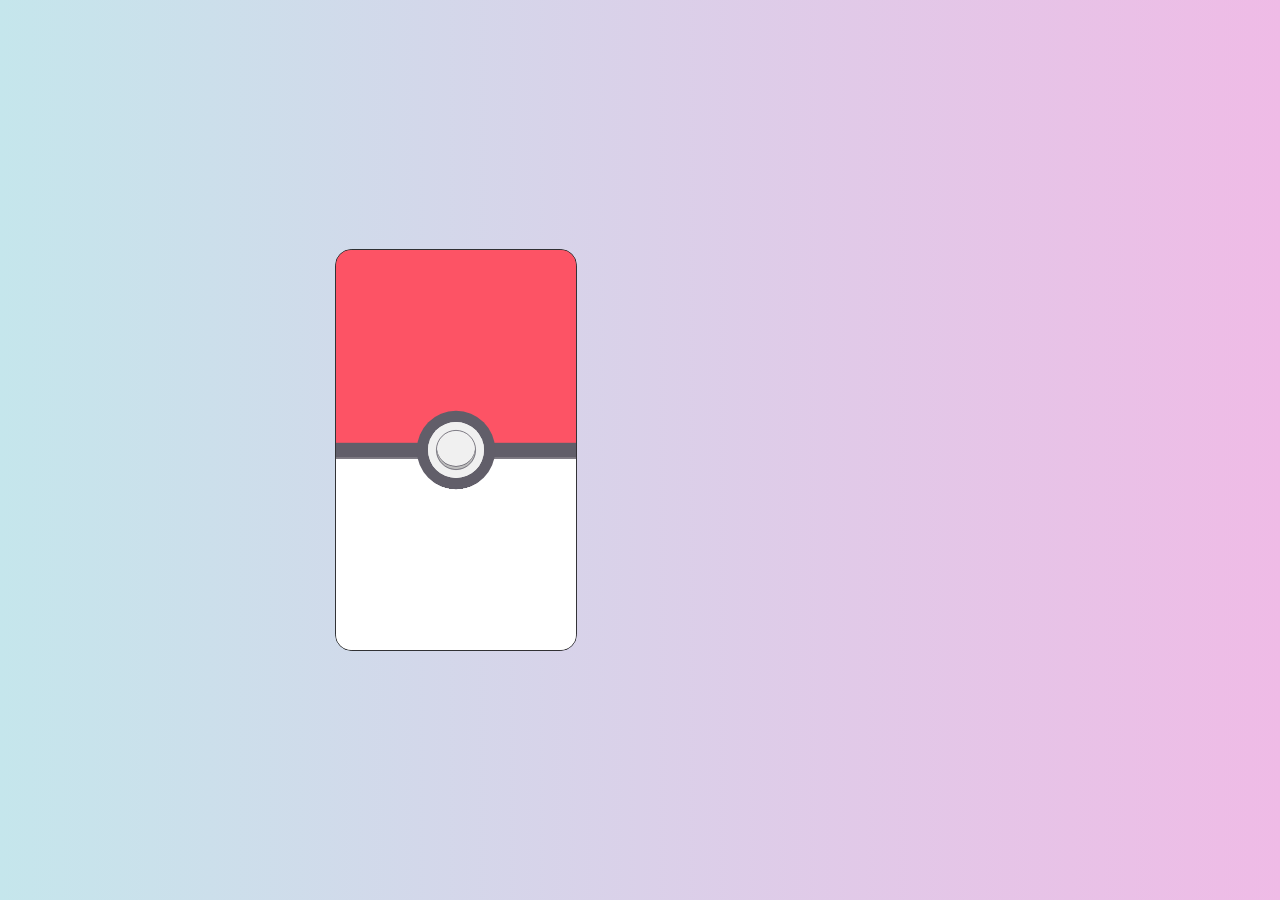
<file: PokemonsPokebolaGit/PokebolaPikachu/index.html>
<!DOCTYPE html>
<html lang="en" >
<head>
  <meta charset="UTF-8">
  <title>pokeball</title>
  <link rel="stylesheet" href="style.css">

</head>
<body>
<div id="pokeball-1" class="pokeball">
  <button id="toggle-button"></button>
  <article>
    <h1><span>Pikachu</span><span>#025</span></h1>
    <div class="species">Mouse Pokemon</div>
    <p>Pikachu that can generate powerful electricity have cheek sacs that are extra soft and super stretchy.</p>
    <ul>
      <li>
        <label><span>HP</span><span>35</span></label>
        <meter min="266" low="293" high="333" optimum="360" max="360" value="330">330/360</meter>
      </li>
      <li>
        <label><span>Speed</span><span>90</span></label>
        <meter min="184" low="236" high="276" optimum="328" max="328" value="280">280/328</meter>
      </li>
      <li>
        <label><span>Attack</span><span>55</span></label>
        <meter min="155" low="204" high="244" optimum="293" max="293" value="270">280/293</meter>
      </li>
      <li>
        <label><span>Defense</span><span>40</span></label>
        <meter min="144" low="192" high="232" optimum="280" max="280" value="190">190/280</meter>
      </li>
      <li>
        <label><span>Sp. Atk</span><span>50</span></label>
        <meter min="200" low="254" high="294" optimum="348" max="348" value="340">340/348</meter>
      </li>
      <li>
        <label><span>Sp. Def:</span><span>50</span></label>
        <meter min="157" low="206" high="246" optimum="295" max="295" value="230">230/295</meter>
      </li>
    </ul>
  </article>
</div>
<div class="pokemon">
  <img src="./pikachu.gif" alt="pikachu" />
  <div class="tags">
    <span class="fire">Eletric</span>
    <span class="flying">Mouse</span>
    <span class="height">0.4 m</span>
    <span class="weight">6.0 kg</span>
  </div>
</div>
<svg id="summon-1" width="600px" height="500px" class="summon hidden">
  <path 
     class="path"
     d="M100 250 L280 150 L460 215"
     fill="none"
     stroke="black"
     stroke-width="15px"
     stroke-dasharray="100%"
     stroke-dashoffset="100%" />
</svg>
<svg width="500px" height="500px" class="hidden">
  <defs>
    <filter id="spawn-line">
      <feTurbulence 
         id="line-turbulence"
         in="SourceGraphic"
         type="fractalNoise"
         baseFrequency="0.013"
         numOctaves="1"
         result="TURBULENCE_1" />
      <feDisplacementMap
         id="line-displacement"
         in="SourceGraphic"
         in2="TURBULENCE_1"
         scale="200"
         xChannelSelector="R"
         yChannelSelector="G"
         result="DISPLACEMENT_1" />
      <feFlood
         in="DISPLACEMENT_1"
         flood-color="#fffdc4"
         flood-opacity="1"
         result="FLOOD_1" />
      <feComposite
         in="FLOOD_1"
         in2="DISPLACEMENT_1"
         operator="in"
         result="COMPOSITE_1" />
    </filter>
    <filter id="spawn-pokemon">
      <feTurbulence 
         id="pokemon-turbulence"
         in="SourceGraphic"
         type="fractalNoise"
         baseFrequency="0.015"
         numOctaves="1"
         result="TURBULENCE_1" />
      <feDisplacementMap
         id="pokemon-displacement"
         in="SourceGraphic"
         in2="TURBULENCE_1"
         scale="100"
         xChannelSelector="R"
         yChannelSelector="G"
         result="DISPLACEMENT_1" />
      <feFlood
         in="DISPLACEMENT_1"
         flood-color="#fffdc4"
         flood-opacity="1"
         result="FLOOD_1" />
      <feComposite
         in="FLOOD_1"
         in2="DISPLACEMENT_1"
         operator="in"
         result="COMPOSITE_1" />
    </filter>
    <filter id="retrieve-line">
      <feTurbulence 
         in="SourceGraphic"
         type="fractalNoise"
         baseFrequency="0.015"
         numOctaves="1"
         result="TURBULENCE_1" />
      <feDisplacementMap
         in="SourceGraphic"
         in2="TURBULENCE_1"
         scale="200"
         xChannelSelector="R"
         yChannelSelector="G"
         result="DISPLACEMENT_1" />
      <feFlood
         in="DISPLACEMENT_1"
         flood-color="#fec9c9"
         flood-opacity="1"
         result="FLOOD_1" />
      <feComposite
         in="FLOOD_1"
         in2="DISPLACEMENT_1"
         operator="in"
         result="COMPOSITE_1" />
    </filter>
    <filter id="retrieve-pokemon">
      <feTurbulence 
         id="retrieve-turbulence"
         in="SourceGraphic"
         type="fractalNoise"
         baseFrequency="0.015"
         numOctaves="1"
         result="TURBULENCE_1" />
      <feDisplacementMap
         id="retrieve-displacement"
         in="SourceGraphic"
         in2="TURBULENCE_1"
         scale="100"
         xChannelSelector="R"
         yChannelSelector="G"
         result="DISPLACEMENT_1" />
      <feFlood
         in="DISPLACEMENT_1"
         flood-color="#fec9c9"
         flood-opacity="1"
         result="FLOOD_1" />
      <feComposite
         in="FLOOD_1"
         in2="DISPLACEMENT_1"
         operator="in"
         result="COMPOSITE_1" />
    </filter>
  </defs>
</svg>
  <script src='https://cdnjs.cloudflare.com/ajax/libs/gsap/3.2.6/gsap.min.js'></script>
  <script src="script.js"></script>
</body>
</html>
</file>
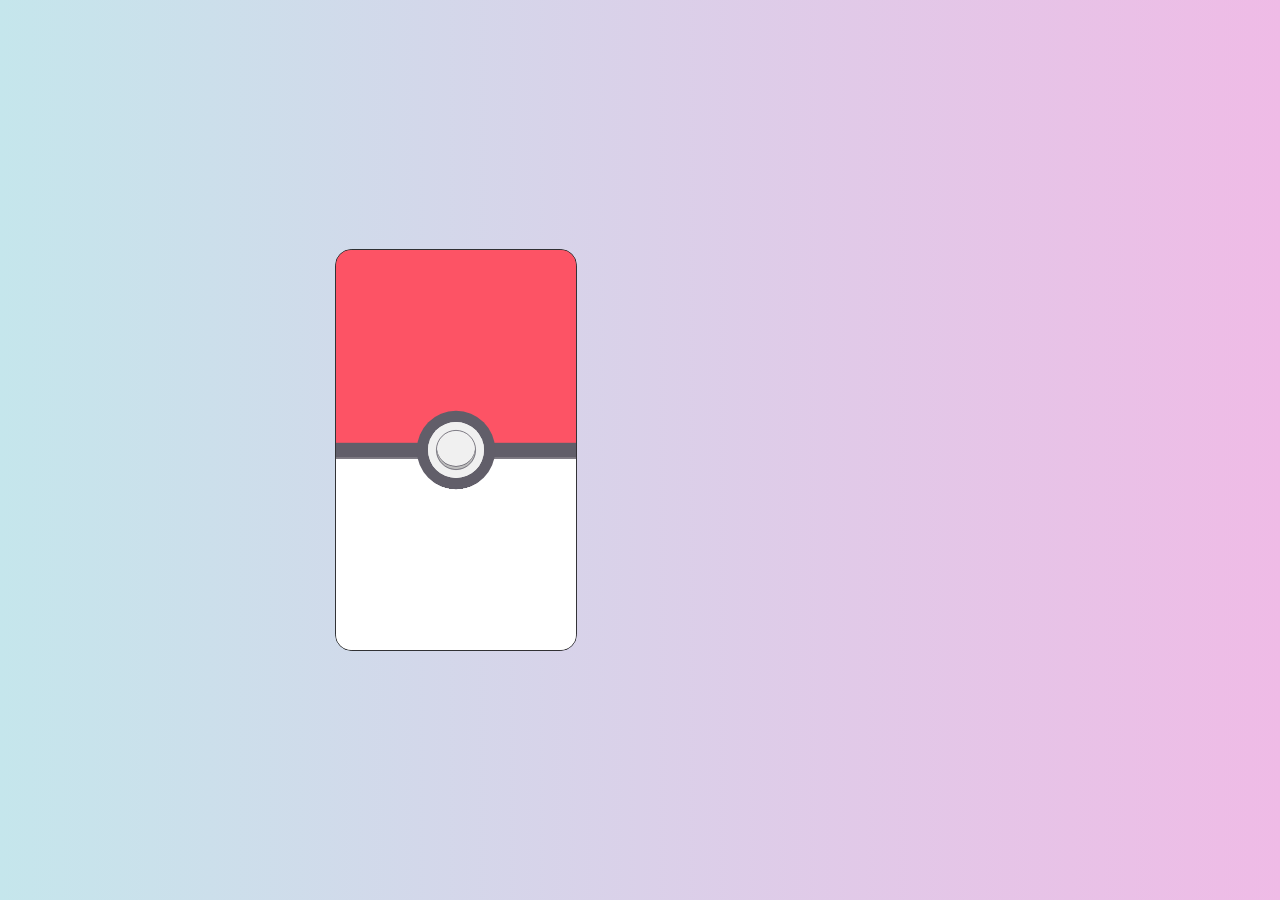
<file: PokemonsPokebolaGit/PokebolaPsyduck/index.html>
<!DOCTYPE html>
<html lang="en" >
<head>
  <meta charset="UTF-8">
  <title>pokeball</title>
  <link rel="stylesheet" href="style.css">

</head>
<body>
<div id="pokeball-1" class="pokeball">
  <button id="toggle-button"></button>
  <article>
    <h1><span>Psyduck</span><span>#054</span></h1>
    <div class="species">Duck  Pokemon</div>
    <p>Psyduck is constantly beset by headaches. If the Pokémon lets its strange power erupt, apparently the pain subsides for a while.</p>
    <ul>
      <li>
        <label><span>HP</span><span>50</span></label>
        <meter min="266" low="293" high="333" optimum="360" max="360" value="330">330/360</meter>
      </li>
      <li>
        <label><span>Speed</span><span>55</span></label>
        <meter min="184" low="236" high="276" optimum="328" max="328" value="280">280/328</meter>
      </li>
      <li>
        <label><span>Attack</span><span>52</span></label>
        <meter min="155" low="204" high="244" optimum="293" max="293" value="270">280/293</meter>
      </li>
      <li>
        <label><span>Defense</span><span>48</span></label>
        <meter min="144" low="192" high="232" optimum="280" max="280" value="190">190/280</meter>
      </li>
      <li>
        <label><span>Sp. Atk</span><span>65</span></label>
        <meter min="200" low="254" high="294" optimum="348" max="348" value="340">340/348</meter>
      </li>
      <li>
        <label><span>Sp. Def:</span><span>50</span></label>
        <meter min="157" low="206" high="246" optimum="295" max="295" value="230">230/295</meter>
      </li>
    </ul>
  </article>
</div>
<div class="pokemon">
  <img src="./PsyduckDancarino.gif" alt="Psyduck" />
  <div class="tags">
    <span class="fire">Duck</span>
    <span class="flying">WATER</span>
    <span class="height">0.8 m</span>
    <span class="weight">19.6 kg</span>
  </div>
</div>
<svg id="summon-1" width="600px" height="500px" class="summon hidden">
  <path 
     class="path"
     d="M100 250 L280 150 L460 215"
     fill="none"
     stroke="black"
     stroke-width="15px"
     stroke-dasharray="100%"
     stroke-dashoffset="100%" />
</svg>
<svg width="500px" height="500px" class="hidden">
  <defs>
    <filter id="spawn-line">
      <feTurbulence 
         id="line-turbulence"
         in="SourceGraphic"
         type="fractalNoise"
         baseFrequency="0.013"
         numOctaves="1"
         result="TURBULENCE_1" />
      <feDisplacementMap
         id="line-displacement"
         in="SourceGraphic"
         in2="TURBULENCE_1"
         scale="200"
         xChannelSelector="R"
         yChannelSelector="G"
         result="DISPLACEMENT_1" />
      <feFlood
         in="DISPLACEMENT_1"
         flood-color="#fffdc4"
         flood-opacity="1"
         result="FLOOD_1" />
      <feComposite
         in="FLOOD_1"
         in2="DISPLACEMENT_1"
         operator="in"
         result="COMPOSITE_1" />
    </filter>
    <filter id="spawn-pokemon">
      <feTurbulence 
         id="pokemon-turbulence"
         in="SourceGraphic"
         type="fractalNoise"
         baseFrequency="0.015"
         numOctaves="1"
         result="TURBULENCE_1" />
      <feDisplacementMap
         id="pokemon-displacement"
         in="SourceGraphic"
         in2="TURBULENCE_1"
         scale="100"
         xChannelSelector="R"
         yChannelSelector="G"
         result="DISPLACEMENT_1" />
      <feFlood
         in="DISPLACEMENT_1"
         flood-color="#fffdc4"
         flood-opacity="1"
         result="FLOOD_1" />
      <feComposite
         in="FLOOD_1"
         in2="DISPLACEMENT_1"
         operator="in"
         result="COMPOSITE_1" />
    </filter>
    <filter id="retrieve-line">
      <feTurbulence 
         in="SourceGraphic"
         type="fractalNoise"
         baseFrequency="0.015"
         numOctaves="1"
         result="TURBULENCE_1" />
      <feDisplacementMap
         in="SourceGraphic"
         in2="TURBULENCE_1"
         scale="200"
         xChannelSelector="R"
         yChannelSelector="G"
         result="DISPLACEMENT_1" />
      <feFlood
         in="DISPLACEMENT_1"
         flood-color="#fec9c9"
         flood-opacity="1"
         result="FLOOD_1" />
      <feComposite
         in="FLOOD_1"
         in2="DISPLACEMENT_1"
         operator="in"
         result="COMPOSITE_1" />
    </filter>
    <filter id="retrieve-pokemon">
      <feTurbulence 
         id="retrieve-turbulence"
         in="SourceGraphic"
         type="fractalNoise"
         baseFrequency="0.015"
         numOctaves="1"
         result="TURBULENCE_1" />
      <feDisplacementMap
         id="retrieve-displacement"
         in="SourceGraphic"
         in2="TURBULENCE_1"
         scale="100"
         xChannelSelector="R"
         yChannelSelector="G"
         result="DISPLACEMENT_1" />
      <feFlood
         in="DISPLACEMENT_1"
         flood-color="#fec9c9"
         flood-opacity="1"
         result="FLOOD_1" />
      <feComposite
         in="FLOOD_1"
         in2="DISPLACEMENT_1"
         operator="in"
         result="COMPOSITE_1" />
    </filter>
  </defs>
</svg>
  <script src='https://cdnjs.cloudflare.com/ajax/libs/gsap/3.2.6/gsap.min.js'></script>
  <script src="script.js"></script>
</body>
</html>
</file>
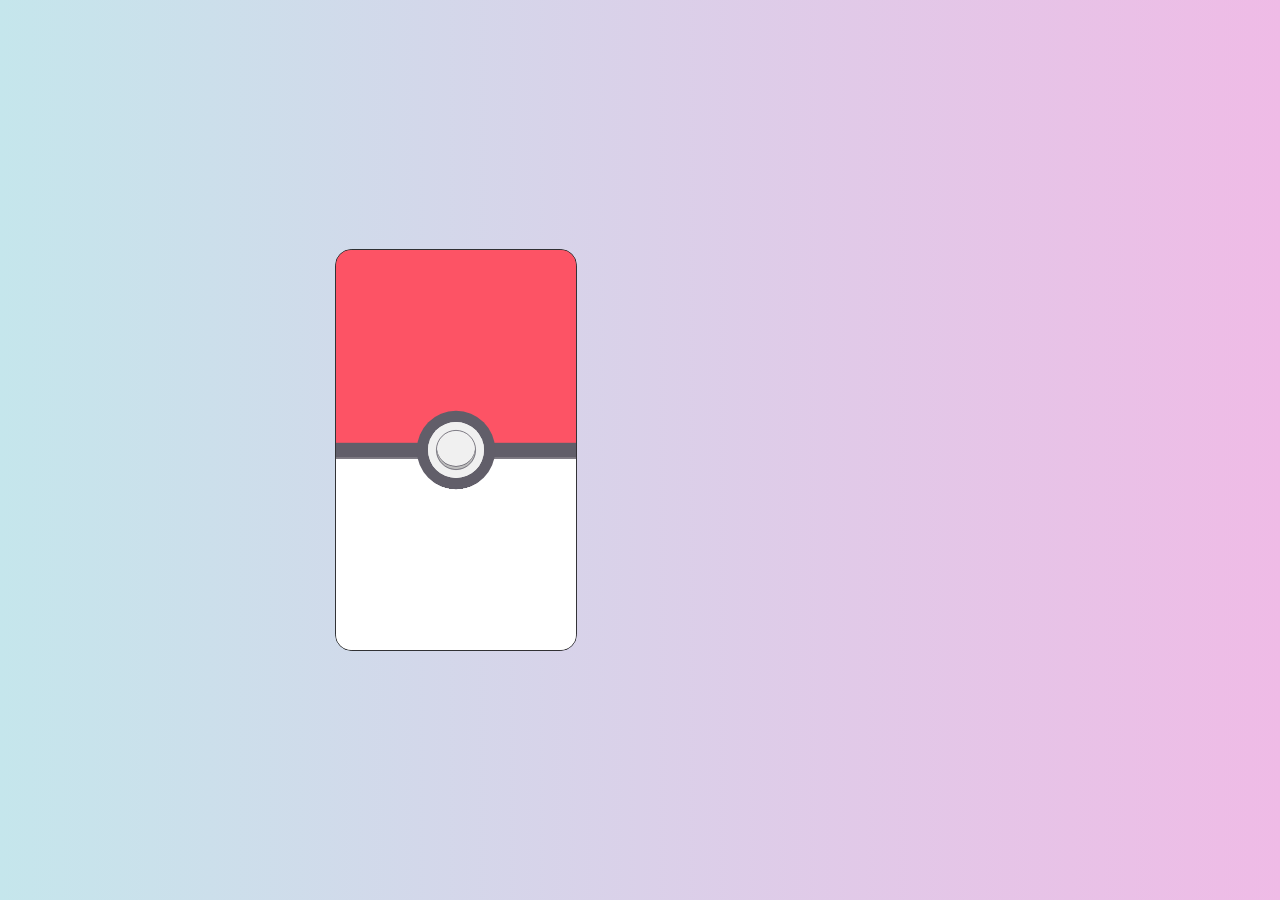
<file: PokemonsPokebolaGit/PokebolaSquirtle/index.html>
<!DOCTYPE html>
<html lang="en" >
<head>
  <meta charset="UTF-8">
  <title>pokeball</title>
  <link rel="stylesheet" href="style.css">

</head>
<body>
<div id="pokeball-1" class="pokeball">
  <button id="toggle-button"></button>
  <article>
    <h1><span>Squirtle</span><span>#007</span></h1>
    <div class="species">Tiny Turtle Pokemon</div>
    <p>When it retracts its long neck into its shell, it squirts out water with vigorous force.</p>
    <ul>
      <li>
        <label><span>HP</span><span>44</span></label>
        <meter min="266" low="293" high="333" optimum="360" max="360" value="330">330/360</meter>
      </li>
      <li>
        <label><span>Speed</span><span>43</span></label>
        <meter min="184" low="236" high="276" optimum="328" max="328" value="280">280/328</meter>
      </li>
      <li>
        <label><span>Attack</span><span>48</span></label>
        <meter min="155" low="204" high="244" optimum="293" max="293" value="270">280/293</meter>
      </li>
      <li>
        <label><span>Defense</span><span>65</span></label>
        <meter min="144" low="192" high="232" optimum="280" max="280" value="190">190/280</meter>
      </li>
      <li>
        <label><span>Sp. Atk</span><span>50</span></label>
        <meter min="200" low="254" high="294" optimum="348" max="348" value="340">340/348</meter>
      </li>
      <li>
        <label><span>Sp. Def:</span><span>64</span></label>
        <meter min="157" low="206" high="246" optimum="295" max="295" value="230">230/295</meter>
      </li>
    </ul>
  </article>
</div>
<div class="pokemon">
  <img src="./squirtle.gif" alt="Squirtle" />
  <div class="tags">
    <span class="fire">Water</span>
    <span class="flying">Water</span>
    <span class="height">0.5 m</span>
    <span class="weight">9.0 kg</span>
  </div>
</div>
<svg id="summon-1" width="600px" height="500px" class="summon hidden">
  <path 
     class="path"
     d="M100 250 L280 150 L460 215"
     fill="none"
     stroke="black"
     stroke-width="15px"
     stroke-dasharray="100%"
     stroke-dashoffset="100%" />
</svg>
<svg width="500px" height="500px" class="hidden">
  <defs>
    <filter id="spawn-line">
      <feTurbulence 
         id="line-turbulence"
         in="SourceGraphic"
         type="fractalNoise"
         baseFrequency="0.013"
         numOctaves="1"
         result="TURBULENCE_1" />
      <feDisplacementMap
         id="line-displacement"
         in="SourceGraphic"
         in2="TURBULENCE_1"
         scale="200"
         xChannelSelector="R"
         yChannelSelector="G"
         result="DISPLACEMENT_1" />
      <feFlood
         in="DISPLACEMENT_1"
         flood-color="#fffdc4"
         flood-opacity="1"
         result="FLOOD_1" />
      <feComposite
         in="FLOOD_1"
         in2="DISPLACEMENT_1"
         operator="in"
         result="COMPOSITE_1" />
    </filter>
    <filter id="spawn-pokemon">
      <feTurbulence 
         id="pokemon-turbulence"
         in="SourceGraphic"
         type="fractalNoise"
         baseFrequency="0.015"
         numOctaves="1"
         result="TURBULENCE_1" />
      <feDisplacementMap
         id="pokemon-displacement"
         in="SourceGraphic"
         in2="TURBULENCE_1"
         scale="100"
         xChannelSelector="R"
         yChannelSelector="G"
         result="DISPLACEMENT_1" />
      <feFlood
         in="DISPLACEMENT_1"
         flood-color="#fffdc4"
         flood-opacity="1"
         result="FLOOD_1" />
      <feComposite
         in="FLOOD_1"
         in2="DISPLACEMENT_1"
         operator="in"
         result="COMPOSITE_1" />
    </filter>
    <filter id="retrieve-line">
      <feTurbulence 
         in="SourceGraphic"
         type="fractalNoise"
         baseFrequency="0.015"
         numOctaves="1"
         result="TURBULENCE_1" />
      <feDisplacementMap
         in="SourceGraphic"
         in2="TURBULENCE_1"
         scale="200"
         xChannelSelector="R"
         yChannelSelector="G"
         result="DISPLACEMENT_1" />
      <feFlood
         in="DISPLACEMENT_1"
         flood-color="#fec9c9"
         flood-opacity="1"
         result="FLOOD_1" />
      <feComposite
         in="FLOOD_1"
         in2="DISPLACEMENT_1"
         operator="in"
         result="COMPOSITE_1" />
    </filter>
    <filter id="retrieve-pokemon">
      <feTurbulence 
         id="retrieve-turbulence"
         in="SourceGraphic"
         type="fractalNoise"
         baseFrequency="0.015"
         numOctaves="1"
         result="TURBULENCE_1" />
      <feDisplacementMap
         id="retrieve-displacement"
         in="SourceGraphic"
         in2="TURBULENCE_1"
         scale="100"
         xChannelSelector="R"
         yChannelSelector="G"
         result="DISPLACEMENT_1" />
      <feFlood
         in="DISPLACEMENT_1"
         flood-color="#fec9c9"
         flood-opacity="1"
         result="FLOOD_1" />
      <feComposite
         in="FLOOD_1"
         in2="DISPLACEMENT_1"
         operator="in"
         result="COMPOSITE_1" />
    </filter>
  </defs>
</svg>
  <script src='https://cdnjs.cloudflare.com/ajax/libs/gsap/3.2.6/gsap.min.js'></script>
  <script src="script.js"></script>
</body>
</html>
</file>
<file: PokeDex/style.css>
body {
	background: #EFEFBB;
	background: linear-gradient(to right, rgb(197, 230, 236), rgb(239, 187, 230));
	color: white;
	margin: 0;
	font-family: rubik;
	
}

a{

	font-size: 20px;
	color:white !important;
  }
  
  a:hover{
  
	color:grey !important;
  }
.topo
{
	width: 100%;
	height: 60px;
	background-color: rgba(221, 114, 253, 0.698);
}

.topo img
{
	padding-top: 8px;
	height: 83px;

}

.menu
{	position: absolute;
	display: flex;
	top:8px;
	right: 20px;
}

.menu ol:hover
{
	background-color: crimson;
}

.container {
	padding: 40px;
	margin: 0 auto;
}

h1 {
	text-align: center;
	font-size: 54px;
}

.pokedex {
	display: grid;
	grid-template-columns: repeat(auto-fit, minmax(320px, 1fr));
	grid-gap: 20px;
	padding-inline-start: 0;
}

.card {
	list-style: none;
	padding: 40px;
	color: #222;
	text-align: center;
	border-radius: 20px;
	position: relative;
}

.card img {
    transition: all 0.5s;
    cursor: pointer;

}

h1 img 
{
    width: 50%;
    padding-bottom: 50px;
}

.card img:hover {
 

    -webkit-transform: scale(1.2);
    transform: scale(1.2);
}

.card::after {
	content: "";
  display: block;
  width: 50%;
  height: 45%;
  border-radius: 100%;
  background-color: #fff;
  opacity: .7;
  position: absolute;
  top: 15%;
  left: 25%;
}

.steel {
	background-color: #f4f4f4;
}

.fire {
	background-color: #FDDFDF;
}

.grass {
	background-color: #DEFDE0;
}

.electric {
	background-color: #FCF7DE;
}

.water, .ice {
	background-color: #DEF3FD;
}

.ground {
	background-color: #f4e7da;
}

.rock {
	background-color: #d5d5d4;
}

.fairy {
	background-color: #fceaff;
}

.poison {
	background-color: #98d7a5;
}

.bug {
	background-color: #f8d5a3;
}

.dragon {
	background-color: #97b3e6;
}

.psychic {
	background-color: #eaeda1;
}

.flying {
	background-color: #F5F5F5;
}

.fighting {
	background-color: #E6E0D4;
}

.normal {
	background-color: #F5F5F5;
}

.card:hover {
	animation: bounce 0.5s linear;
}

.card-title {
	text-transform: capitalize;
	margin-bottom: 0px;
	font-size: 32px;
	font-weight: normal;
	position: relative;
	z-index: 2;
}

.card-subtitle {
	margin-top: 5px;
	color: #666;
	font-weight: lighter;
	position: relative;
	z-index: 2;
}

.card-image {
	height: 180px;
	position: relative;
	z-index: 2;
}

@keyframes bounce {
	20% {
			transform: translateY(-6px);
	}
	40% {
			transform: translateY(0px);
	}

	80% {
			transform: translateY(-2px);
	}
	100% {
			transform: translateY(0);
	}
}
</file>
<file: PokemonsPokebolaGit/PokebolaArcanine/style.css>
@import url('https://fonts.googleapis.com/css2?family=Roboto:wght@100;400;700&display=swap');

.hidden {
  position: absolute;
  top: -1px;
  left: -1px;
  height: 1px;
}

:root {
  --background-white: #fffffd;
  --background-blue: #7dabdc;
  --pokeball-red: #fd5365;
  --pokeball-grey: #f0f0f0;
  --pokeball-black: #615e69;
}

body {
  margin: 0;
  min-height: 100vh;
  display: flex;
  align-items: center;
  justify-content: center;
  background-color: var(--background-blue);
  background: #EFEFBB;
	background: linear-gradient(to right, rgb(197, 230, 236), rgb(239, 187, 230));
	font-family: rubik;
}

.pokeball {
  min-width: 300px;
  width: 300px;
  height: 500px;
  border: 1px solid black;
  position: relative;
  border-radius: 20px;
  overflow: hidden;
  display: flex;
  align-items: center;
  background-color: grey;
  background-repeat: no-repeat;
  background-size: 350px 350px;
  background-position: 50px 200px;
  transition: all 0.5s ease-in 0.3s;
}

.pokeball.open {
  background-color: var(--background-white);
  transition: all 0.5s ease-in;
}

.pokeball button {
  border: 1px solid var(--pokeball-black);
  background-color: var(--pokeball-grey);
  box-shadow: 
    inset 0px -3px 0px 0px #bdbdbd,
    inset 0px -4px 0px 0px var(--pokeball-black),
    0px 0px 0px 10px var(--pokeball-grey),
    0px 0px 0px 10px var(--pokeball-grey),
    0px 0px 0px 24px var(--pokeball-black);
  padding: 0;
  margin: 0;
  width: 50px;
  height: 50px;
  display: flex;
  align-items: center;
  justify-content: center;
  border-radius: 50%;
  position: absolute;
  top: 50%;
  left: 50%;
  transform: translate(-50%, -50%);
  z-index: 999;
  transition: top 1s;
  transition-delay: 0.3s;
  cursor: pointer;
}

.pokeball button:active {
  outline: 0;
  box-shadow: 
    inset 0px 3px 0px 0px #bdbdbd,
    inset 0px 4px 0px 0px var(--pokeball-black),
    0px 0px 0px 10px var(--pokeball-grey),
    0px 0px 0px 24px var(--pokeball-black);
}

.pokeball button:focus {
  outline: 0;
}

.pokeball.open button {
  top: 10%;
  box-shadow: 
    inset 0px -3px 0px 0px #bdbdbd,
    inset 0px -4px 0px 0px var(--pokeball-black),
    0px 0px 0px 10px var(--pokeball-grey),
    0px 0px 0px 10px var(--pokeball-grey),
    0px 0px 0px 24px var(--pokeball-black),
    0px 5px 0px 24px rgba(0,0,0,0.1);
  transition-delay: 0s;
}

.pokeball.open button:active {
  outline: 0;
  box-shadow: 
    inset 0px 3px 0px 0px #bdbdbd,
    inset 0px 4px 0px 0px var(--pokeball-black),
    0px 0px 0px 10px var(--pokeball-grey),
    0px 0px 0px 10px var(--pokeball-grey),
    0px 0px 0px 24px var(--pokeball-black),
    0px 5px 0px 24px rgba(0,0,0,0.1);
}

.pokeball::before {
  content: '';
  width: 100%;
  top: 0;
  background-color: var(--pokeball-red);
  position: absolute;
  height: calc(50% - 9px);
  border-bottom: 18px solid var(--pokeball-black);
  transition: all 1s;
  transition-delay: 0.3s;
}

.pokeball.open::before {
  top: -40%;
  box-shadow: 0px 5px 0px 0px rgba(0, 0, 0, 0.1);
  transition-delay: 0s;
}

.pokeball::after {
  content: '';
  width: 100%;
  background-color: white;
  position: absolute;
  top: calc(50% + 9px);
  height: calc(50% - 2px);
  border-top: 2px solid var(--pokeball-black);
  background-image: 
    radial-gradient(var(--pokeball-black) 35px, transparent 35px),
    radial-gradient(black 35px, transparent 36px),
    radial-gradient(var(--pokeball-black) 47px, transparent 47px);
  background-size: 96px 96px;
  background-position: 50% -57px;
  background-repeat: no-repeat;
  transition: all 1s;
  transition-delay: 0.3s;
}

.pokeball.open::after {
  top: 90%;
  box-shadow: 0px -5px 0px 0px rgba(0, 0, 0, 0.1);
  transition-delay: 0s;
}

.pokeball button svg {
  margin: 0 0 4px 4px;
}

.pokeball button:active svg {
  margin: 4px 0 0 4px;
}

.pokeball article {
  padding: 0 20px;
  font-size: 13px;
  line-height: 1.5;
}

.pokeball h1 {
  display: flex;
  justify-content: space-between;
  margin: 0;
  font-size: 21px;
  font-weight: normal;
  color: #111;
}

.pokeball h1 span:last-child {
  font-weight: lighter;
}

.pokeball p {
  margin: 20px 0;
}

.pokeball ul {
  list-style: none;
  margin: 0;
  padding: 0;
  display: grid;
  grid-template-columns: 1fr 1fr;
  grid-row: 1fr 1fr 1fr;
  column-gap: 22px;
}

.pokeball li {
  margin: 0 0 4px 0;
}

.pokeball label {
  display: flex;
  justify-content: space-between;
  padding: 0 5px;
}

.pokeball label span:last-child {
  color: black;
}

.pokeball meter {
  width: 100%;
  height: 6px;
  display: block;
  border: 1px solid black;
  border-radius: 10px;
  position: relative;
  color: transparent;
  font-size: 0;
}

.pokeball meter::-webkit-meter-bar {
  background: none;
  background-color: #d8d8d8;
  border: none;
  box-shadow: inset 0px 0px 0px 1px rgba(0,0,0,0.2);
  border-radius: 10px;
}
.pokeball meter::-webkit-meter-optimum-value {
  background: none;
  background-color: #60ca60;
  box-shadow: inset 0px 0px 0px 1px rgba(0,0,0,0.2);
  border-radius: 10px;
}
.pokeball meter::-webkit-meter-suboptimum-value {
  background: none;
  background-color: #f0c85c;
  box-shadow: inset 0px 0px 0px 1px rgba(0,0,0,0.2);
  border-radius: 10px;
}
.pokeball meter::-webkit-meter-even-less-good-value {
  background: none;
  background-color: #ee7863;
  box-shadow: inset 0px 0px 0px 1px rgba(0,0,0,0.2);
  border-radius: 10px;
}

.tags span {
  background-color: #f1f1f1;
  border-radius: 20px;
  padding: 6px 16px;
  font-weight: normal;
  letter-spacing: 2px;
  margin-right: 4px;
}

span.fire {
  color: white;
  text-shadow: 1px 1px 0px rgba(0,0,0,0.2);
  background-color: #fb613e;
}

span.flying {
  color: white;
  text-shadow: 1px 1px 0px rgba(0,0,0,0.2);
  background-color: #5684b5;
}

.pokemon {
  position: relative;
  text-align: center;
  margin-left: 60px;
}

.pokemon img {
  width: 400px;
  background-image: radial-gradient(#d35a2a 70%, transparent 60%);
  background-size: 300px 300px;
  background-repeat: no-repeat;
  background-position: 50% 90%;
  filter: url(#test);
}

.summon {
  position: absolute;
}

@media only screen and (min-width: 765px) {
  body {
    transform: scale(0.8)
  }
}
</file>
<file: PokemonsPokebolaGit/PokebolaAron/style.css>
@import url('https://fonts.googleapis.com/css2?family=Roboto:wght@100;400;700&display=swap');

.hidden {
  position: absolute;
  top: -1px;
  left: -1px;
  height: 1px;
}

:root {
  --background-white: #fffffd;
  --background-blue: #7dabdc;
  --pokeball-red: #fd5365;
  --pokeball-grey: #f0f0f0;
  --pokeball-black: #615e69;
}

body {
  margin: 0;
  min-height: 100vh;
  display: flex;
  align-items: center;
  justify-content: center;
  background-color: var(--background-blue);
  background: #EFEFBB;
	background: linear-gradient(to right, rgb(197, 230, 236), rgb(239, 187, 230));
	font-family: rubik;
}

.pokeball {
  min-width: 300px;
  width: 300px;
  height: 500px;
  border: 1px solid black;
  position: relative;
  border-radius: 20px;
  overflow: hidden;
  display: flex;
  align-items: center;
  background-color: grey;
  background-repeat: no-repeat;
  background-size: 350px 350px;
  background-position: 50px 200px;
  transition: all 0.5s ease-in 0.3s;
}

.pokeball.open {
  background-color: var(--background-white);
  transition: all 0.5s ease-in;
}

.pokeball button {
  border: 1px solid var(--pokeball-black);
  background-color: var(--pokeball-grey);
  box-shadow: 
    inset 0px -3px 0px 0px #bdbdbd,
    inset 0px -4px 0px 0px var(--pokeball-black),
    0px 0px 0px 10px var(--pokeball-grey),
    0px 0px 0px 10px var(--pokeball-grey),
    0px 0px 0px 24px var(--pokeball-black);
  padding: 0;
  margin: 0;
  width: 50px;
  height: 50px;
  display: flex;
  align-items: center;
  justify-content: center;
  border-radius: 50%;
  position: absolute;
  top: 50%;
  left: 50%;
  transform: translate(-50%, -50%);
  z-index: 999;
  transition: top 1s;
  transition-delay: 0.3s;
  cursor: pointer;
}

.pokeball button:active {
  outline: 0;
  box-shadow: 
    inset 0px 3px 0px 0px #bdbdbd,
    inset 0px 4px 0px 0px var(--pokeball-black),
    0px 0px 0px 10px var(--pokeball-grey),
    0px 0px 0px 24px var(--pokeball-black);
}

.pokeball button:focus {
  outline: 0;
}

.pokeball.open button {
  top: 10%;
  box-shadow: 
    inset 0px -3px 0px 0px #bdbdbd,
    inset 0px -4px 0px 0px var(--pokeball-black),
    0px 0px 0px 10px var(--pokeball-grey),
    0px 0px 0px 10px var(--pokeball-grey),
    0px 0px 0px 24px var(--pokeball-black),
    0px 5px 0px 24px rgba(0,0,0,0.1);
  transition-delay: 0s;
}

.pokeball.open button:active {
  outline: 0;
  box-shadow: 
    inset 0px 3px 0px 0px #bdbdbd,
    inset 0px 4px 0px 0px var(--pokeball-black),
    0px 0px 0px 10px var(--pokeball-grey),
    0px 0px 0px 10px var(--pokeball-grey),
    0px 0px 0px 24px var(--pokeball-black),
    0px 5px 0px 24px rgba(0,0,0,0.1);
}

.pokeball::before {
  content: '';
  width: 100%;
  top: 0;
  background-color: var(--pokeball-red);
  position: absolute;
  height: calc(50% - 9px);
  border-bottom: 18px solid var(--pokeball-black);
  transition: all 1s;
  transition-delay: 0.3s;
}

.pokeball.open::before {
  top: -40%;
  box-shadow: 0px 5px 0px 0px rgba(0, 0, 0, 0.1);
  transition-delay: 0s;
}

.pokeball::after {
  content: '';
  width: 100%;
  background-color: white;
  position: absolute;
  top: calc(50% + 9px);
  height: calc(50% - 2px);
  border-top: 2px solid var(--pokeball-black);
  background-image: 
    radial-gradient(var(--pokeball-black) 35px, transparent 35px),
    radial-gradient(black 35px, transparent 36px),
    radial-gradient(var(--pokeball-black) 47px, transparent 47px);
  background-size: 96px 96px;
  background-position: 50% -57px;
  background-repeat: no-repeat;
  transition: all 1s;
  transition-delay: 0.3s;
}

.pokeball.open::after {
  top: 90%;
  box-shadow: 0px -5px 0px 0px rgba(0, 0, 0, 0.1);
  transition-delay: 0s;
}

.pokeball button svg {
  margin: 0 0 4px 4px;
}

.pokeball button:active svg {
  margin: 4px 0 0 4px;
}

.pokeball article {
  padding: 0 20px;
  font-size: 13px;
  line-height: 1.5;
}

.pokeball h1 {
  display: flex;
  justify-content: space-between;
  margin: 0;
  font-size: 21px;
  font-weight: normal;
  color: #111;
}

.pokeball h1 span:last-child {
  font-weight: lighter;
}

.pokeball p {
  margin: 20px 0;
}

.pokeball ul {
  list-style: none;
  margin: 0;
  padding: 0;
  display: grid;
  grid-template-columns: 1fr 1fr;
  grid-row: 1fr 1fr 1fr;
  column-gap: 22px;
}

.pokeball li {
  margin: 0 0 4px 0;
}

.pokeball label {
  display: flex;
  justify-content: space-between;
  padding: 0 5px;
}

.pokeball label span:last-child {
  color: black;
}

.pokeball meter {
  width: 100%;
  height: 6px;
  display: block;
  border: 1px solid black;
  border-radius: 10px;
  position: relative;
  color: transparent;
  font-size: 0;
}

.pokeball meter::-webkit-meter-bar {
  background: none;
  background-color: #d8d8d8;
  border: none;
  box-shadow: inset 0px 0px 0px 1px rgba(0,0,0,0.2);
  border-radius: 10px;
}
.pokeball meter::-webkit-meter-optimum-value {
  background: none;
  background-color: #60ca60;
  box-shadow: inset 0px 0px 0px 1px rgba(0,0,0,0.2);
  border-radius: 10px;
}
.pokeball meter::-webkit-meter-suboptimum-value {
  background: none;
  background-color: #f0c85c;
  box-shadow: inset 0px 0px 0px 1px rgba(0,0,0,0.2);
  border-radius: 10px;
}
.pokeball meter::-webkit-meter-even-less-good-value {
  background: none;
  background-color: #ee7863;
  box-shadow: inset 0px 0px 0px 1px rgba(0,0,0,0.2);
  border-radius: 10px;
}

.tags span {
  background-color: #f1f1f1;
  border-radius: 20px;
  padding: 6px 16px;
  font-weight: normal;
  letter-spacing: 2px;
  margin-right: 4px;
}

span.fire {
  color: white;
  text-shadow: 1px 1px 0px rgba(0,0,0,0.2);
  background-color: #fb613e;
}

span.flying {
  color: white;
  text-shadow: 1px 1px 0px rgba(0,0,0,0.2);
  background-color: #5684b5;
}

.pokemon {
  position: relative;
  text-align: center;
  margin-left: 60px;
}

.pokemon img {
  width: 400px;
  background-image: radial-gradient(#515657 75%, transparent 60%);
  background-size: 300px 300px;
  background-repeat: no-repeat;
  background-position: 50% 90%;
  filter: url(#test);
}

.summon {
  position: absolute;
}

@media only screen and (min-width: 765px) {
  body {
    transform: scale(0.8)
  }
}
</file>
<file: PokemonsPokebolaGit/PokebolaBulbasaur/style.css>
@import url('https://fonts.googleapis.com/css2?family=Roboto:wght@100;400;700&display=swap');

.hidden {
  position: absolute;
  top: -1px;
  left: -1px;
  height: 1px;
}

:root {
  --background-white: #fffffd;
  --background-blue: #7dabdc;
  --pokeball-red: #fd5365;
  --pokeball-grey: #f0f0f0;
  --pokeball-black: #615e69;
}

body {
  margin: 0;
  min-height: 100vh;
  display: flex;
  align-items: center;
  justify-content: center;
  background-color: var(--background-blue);
  background: #EFEFBB;
	background: linear-gradient(to right, rgb(197, 230, 236), rgb(239, 187, 230));
	font-family: rubik;
}

.pokeball {
  min-width: 300px;
  width: 300px;
  height: 500px;
  border: 1px solid black;
  position: relative;
  border-radius: 20px;
  overflow: hidden;
  display: flex;
  align-items: center;
  background-color: grey;
  background-repeat: no-repeat;
  background-size: 350px 350px;
  background-position: 50px 200px;
  transition: all 0.5s ease-in 0.3s;
}

.pokeball.open {
  background-color: var(--background-white);
  transition: all 0.5s ease-in;
}

.pokeball button {
  border: 1px solid var(--pokeball-black);
  background-color: var(--pokeball-grey);
  box-shadow: 
    inset 0px -3px 0px 0px #bdbdbd,
    inset 0px -4px 0px 0px var(--pokeball-black),
    0px 0px 0px 10px var(--pokeball-grey),
    0px 0px 0px 10px var(--pokeball-grey),
    0px 0px 0px 24px var(--pokeball-black);
  padding: 0;
  margin: 0;
  width: 50px;
  height: 50px;
  display: flex;
  align-items: center;
  justify-content: center;
  border-radius: 50%;
  position: absolute;
  top: 50%;
  left: 50%;
  transform: translate(-50%, -50%);
  z-index: 999;
  transition: top 1s;
  transition-delay: 0.3s;
  cursor: pointer;
}

.pokeball button:active {
  outline: 0;
  box-shadow: 
    inset 0px 3px 0px 0px #bdbdbd,
    inset 0px 4px 0px 0px var(--pokeball-black),
    0px 0px 0px 10px var(--pokeball-grey),
    0px 0px 0px 24px var(--pokeball-black);
}

.pokeball button:focus {
  outline: 0;
}

.pokeball.open button {
  top: 10%;
  box-shadow: 
    inset 0px -3px 0px 0px #bdbdbd,
    inset 0px -4px 0px 0px var(--pokeball-black),
    0px 0px 0px 10px var(--pokeball-grey),
    0px 0px 0px 10px var(--pokeball-grey),
    0px 0px 0px 24px var(--pokeball-black),
    0px 5px 0px 24px rgba(0,0,0,0.1);
  transition-delay: 0s;
}

.pokeball.open button:active {
  outline: 0;
  box-shadow: 
    inset 0px 3px 0px 0px #bdbdbd,
    inset 0px 4px 0px 0px var(--pokeball-black),
    0px 0px 0px 10px var(--pokeball-grey),
    0px 0px 0px 10px var(--pokeball-grey),
    0px 0px 0px 24px var(--pokeball-black),
    0px 5px 0px 24px rgba(0,0,0,0.1);
}

.pokeball::before {
  content: '';
  width: 100%;
  top: 0;
  background-color: var(--pokeball-red);
  position: absolute;
  height: calc(50% - 9px);
  border-bottom: 18px solid var(--pokeball-black);
  transition: all 1s;
  transition-delay: 0.3s;
}

.pokeball.open::before {
  top: -40%;
  box-shadow: 0px 5px 0px 0px rgba(0, 0, 0, 0.1);
  transition-delay: 0s;
}

.pokeball::after {
  content: '';
  width: 100%;
  background-color: white;
  position: absolute;
  top: calc(50% + 9px);
  height: calc(50% - 2px);
  border-top: 2px solid var(--pokeball-black);
  background-image: 
    radial-gradient(var(--pokeball-black) 35px, transparent 35px),
    radial-gradient(black 35px, transparent 36px),
    radial-gradient(var(--pokeball-black) 47px, transparent 47px);
  background-size: 96px 96px;
  background-position: 50% -57px;
  background-repeat: no-repeat;
  transition: all 1s;
  transition-delay: 0.3s;
}

.pokeball.open::after {
  top: 90%;
  box-shadow: 0px -5px 0px 0px rgba(0, 0, 0, 0.1);
  transition-delay: 0s;
}

.pokeball button svg {
  margin: 0 0 4px 4px;
}

.pokeball button:active svg {
  margin: 4px 0 0 4px;
}

.pokeball article {
  padding: 0 20px;
  font-size: 13px;
  line-height: 1.5;
}

.pokeball h1 {
  display: flex;
  justify-content: space-between;
  margin: 0;
  font-size: 21px;
  font-weight: normal;
  color: #111;
}

.pokeball h1 span:last-child {
  font-weight: lighter;
}

.pokeball p {
  margin: 20px 0;
}

.pokeball ul {
  list-style: none;
  margin: 0;
  padding: 0;
  display: grid;
  grid-template-columns: 1fr 1fr;
  grid-row: 1fr 1fr 1fr;
  column-gap: 22px;
}

.pokeball li {
  margin: 0 0 4px 0;
}

.pokeball label {
  display: flex;
  justify-content: space-between;
  padding: 0 5px;
}

.pokeball label span:last-child {
  color: black;
}

.pokeball meter {
  width: 100%;
  height: 6px;
  display: block;
  border: 1px solid black;
  border-radius: 10px;
  position: relative;
  color: transparent;
  font-size: 0;
}

.pokeball meter::-webkit-meter-bar {
  background: none;
  background-color: #d8d8d8;
  border: none;
  box-shadow: inset 0px 0px 0px 1px rgba(0,0,0,0.2);
  border-radius: 10px;
}
.pokeball meter::-webkit-meter-optimum-value {
  background: none;
  background-color: #60ca60;
  box-shadow: inset 0px 0px 0px 1px rgba(0,0,0,0.2);
  border-radius: 10px;
}
.pokeball meter::-webkit-meter-suboptimum-value {
  background: none;
  background-color: #f0c85c;
  box-shadow: inset 0px 0px 0px 1px rgba(0,0,0,0.2);
  border-radius: 10px;
}
.pokeball meter::-webkit-meter-even-less-good-value {
  background: none;
  background-color: #ee7863;
  box-shadow: inset 0px 0px 0px 1px rgba(0,0,0,0.2);
  border-radius: 10px;
}

.tags span {
  background-color: #f1f1f1;
  border-radius: 20px;
  padding: 6px 16px;
  font-weight: normal;
  letter-spacing: 2px;
  margin-right: 4px;
}

span.fire {
  color: white;
  text-shadow: 1px 1px 0px rgba(0,0,0,0.2);
  background-color: #fb613e;
}

span.flying {
  color: white;
  text-shadow: 1px 1px 0px rgba(0,0,0,0.2);
  background-color: #5684b5;
}

.pokemon {
  position: relative;
  text-align: center;
  margin-left: 60px;
}

.pokemon img {
  width: 400px;
  background-image: radial-gradient(#6cce59 75%, transparent 60%);
  background-size: 300px 300px;
  background-repeat: no-repeat;
  background-position: 50% 90%;
  filter: url(#test);
}

.summon {
  position: absolute;
}

@media only screen and (min-width: 765px) {
  body {
    transform: scale(0.8)
  }
}
</file>
<file: PokemonsPokebolaGit/PokebolaCharizard/style.css>
@import url('https://fonts.googleapis.com/css2?family=Roboto:wght@100;400;700&display=swap');

.hidden {
  position: absolute;
  top: -1px;
  left: -1px;
  height: 1px;
}

:root {
  --background-white: #fffffd;
  --background-blue: #7dabdc;
  --pokeball-red: #fd5365;
  --pokeball-grey: #f0f0f0;
  --pokeball-black: #615e69;
}

body {
  margin: 0;
  min-height: 100vh;
  display: flex;
  align-items: center;
  justify-content: center;
  background-color: var(--background-blue);
  background: #EFEFBB;
	background: linear-gradient(to right, rgb(197, 230, 236), rgb(239, 187, 230));
	font-family: rubik;
}

.pokeball {
  min-width: 300px;
  width: 300px;
  height: 500px;
  border: 1px solid black;
  position: relative;
  border-radius: 20px;
  overflow: hidden;
  display: flex;
  align-items: center;
  background-color: grey;
  background-repeat: no-repeat;
  background-size: 350px 350px;
  background-position: 50px 200px;
  transition: all 0.5s ease-in 0.3s;
}

.pokeball.open {
  background-color: var(--background-white);
  transition: all 0.5s ease-in;
}

.pokeball button {
  border: 1px solid var(--pokeball-black);
  background-color: var(--pokeball-grey);
  box-shadow: 
    inset 0px -3px 0px 0px #bdbdbd,
    inset 0px -4px 0px 0px var(--pokeball-black),
    0px 0px 0px 10px var(--pokeball-grey),
    0px 0px 0px 10px var(--pokeball-grey),
    0px 0px 0px 24px var(--pokeball-black);
  padding: 0;
  margin: 0;
  width: 50px;
  height: 50px;
  display: flex;
  align-items: center;
  justify-content: center;
  border-radius: 50%;
  position: absolute;
  top: 50%;
  left: 50%;
  transform: translate(-50%, -50%);
  z-index: 999;
  transition: top 1s;
  transition-delay: 0.3s;
  cursor: pointer;
}

.pokeball button:active {
  outline: 0;
  box-shadow: 
    inset 0px 3px 0px 0px #bdbdbd,
    inset 0px 4px 0px 0px var(--pokeball-black),
    0px 0px 0px 10px var(--pokeball-grey),
    0px 0px 0px 24px var(--pokeball-black);
}

.pokeball button:focus {
  outline: 0;
}

.pokeball.open button {
  top: 10%;
  box-shadow: 
    inset 0px -3px 0px 0px #bdbdbd,
    inset 0px -4px 0px 0px var(--pokeball-black),
    0px 0px 0px 10px var(--pokeball-grey),
    0px 0px 0px 10px var(--pokeball-grey),
    0px 0px 0px 24px var(--pokeball-black),
    0px 5px 0px 24px rgba(0,0,0,0.1);
  transition-delay: 0s;
}

.pokeball.open button:active {
  outline: 0;
  box-shadow: 
    inset 0px 3px 0px 0px #bdbdbd,
    inset 0px 4px 0px 0px var(--pokeball-black),
    0px 0px 0px 10px var(--pokeball-grey),
    0px 0px 0px 10px var(--pokeball-grey),
    0px 0px 0px 24px var(--pokeball-black),
    0px 5px 0px 24px rgba(0,0,0,0.1);
}

.pokeball::before {
  content: '';
  width: 100%;
  top: 0;
  background-color: var(--pokeball-red);
  position: absolute;
  height: calc(50% - 9px);
  border-bottom: 18px solid var(--pokeball-black);
  transition: all 1s;
  transition-delay: 0.3s;
}

.pokeball.open::before {
  top: -40%;
  box-shadow: 0px 5px 0px 0px rgba(0, 0, 0, 0.1);
  transition-delay: 0s;
}

.pokeball::after {
  content: '';
  width: 100%;
  background-color: white;
  position: absolute;
  top: calc(50% + 9px);
  height: calc(50% - 2px);
  border-top: 2px solid var(--pokeball-black);
  background-image: 
    radial-gradient(var(--pokeball-black) 35px, transparent 35px),
    radial-gradient(black 35px, transparent 36px),
    radial-gradient(var(--pokeball-black) 47px, transparent 47px);
  background-size: 96px 96px;
  background-position: 50% -57px;
  background-repeat: no-repeat;
  transition: all 1s;
  transition-delay: 0.3s;
}

.pokeball.open::after {
  top: 90%;
  box-shadow: 0px -5px 0px 0px rgba(0, 0, 0, 0.1);
  transition-delay: 0s;
}

.pokeball button svg {
  margin: 0 0 4px 4px;
}

.pokeball button:active svg {
  margin: 4px 0 0 4px;
}

.pokeball article {
  padding: 0 20px;
  font-size: 13px;
  line-height: 1.5;
}

.pokeball h1 {
  display: flex;
  justify-content: space-between;
  margin: 0;
  font-size: 21px;
  font-weight: normal;
  color: #111;
}

.pokeball h1 span:last-child {
  font-weight: lighter;
}

.pokeball p {
  margin: 20px 0;
}

.pokeball ul {
  list-style: none;
  margin: 0;
  padding: 0;
  display: grid;
  grid-template-columns: 1fr 1fr;
  grid-row: 1fr 1fr 1fr;
  column-gap: 22px;
}

.pokeball li {
  margin: 0 0 4px 0;
}

.pokeball label {
  display: flex;
  justify-content: space-between;
  padding: 0 5px;
}

.pokeball label span:last-child {
  color: black;
}

.pokeball meter {
  width: 100%;
  height: 6px;
  display: block;
  border: 1px solid black;
  border-radius: 10px;
  position: relative;
  color: transparent;
  font-size: 0;
}

.pokeball meter::-webkit-meter-bar {
  background: none;
  background-color: #d8d8d8;
  border: none;
  box-shadow: inset 0px 0px 0px 1px rgba(0,0,0,0.2);
  border-radius: 10px;
}
.pokeball meter::-webkit-meter-optimum-value {
  background: none;
  background-color: #60ca60;
  box-shadow: inset 0px 0px 0px 1px rgba(0,0,0,0.2);
  border-radius: 10px;
}
.pokeball meter::-webkit-meter-suboptimum-value {
  background: none;
  background-color: #f0c85c;
  box-shadow: inset 0px 0px 0px 1px rgba(0,0,0,0.2);
  border-radius: 10px;
}
.pokeball meter::-webkit-meter-even-less-good-value {
  background: none;
  background-color: #ee7863;
  box-shadow: inset 0px 0px 0px 1px rgba(0,0,0,0.2);
  border-radius: 10px;
}

.tags span {
  background-color: #f1f1f1;
  border-radius: 20px;
  padding: 6px 16px;
  font-weight: normal;
  letter-spacing: 2px;
  margin-right: 4px;
}

span.fire {
  color: white;
  text-shadow: 1px 1px 0px rgba(0,0,0,0.2);
  background-color: #fb613e;
}

span.flying {
  color: white;
  text-shadow: 1px 1px 0px rgba(0,0,0,0.2);
  background-color: #5684b5;
}

.pokemon {
  position: relative;
  text-align: center;
  margin-left: 60px;
}

.pokemon img {
  width: 400px;
  background-image: radial-gradient(#bba47a 60%, transparent 60%);
  background-size: 300px 300px;
  background-repeat: no-repeat;
  background-position: 50% 90%;
  filter: url(#test);
}

.summon {
  position: absolute;
}

@media only screen and (min-width: 765px) {
  body {
    transform: scale(0.8)
  }
}
</file>
<file: PokemonsPokebolaGit/PokebolaEevee/style.css>
@import url('https://fonts.googleapis.com/css2?family=Roboto:wght@100;400;700&display=swap');

.hidden {
  position: absolute;
  top: -1px;
  left: -1px;
  height: 1px;
}

:root {
  --background-white: #fffffd;
  --background-blue: #7dabdc;
  --pokeball-red: #fd5365;
  --pokeball-grey: #f0f0f0;
  --pokeball-black: #615e69;
}

body {
  margin: 0;
  min-height: 100vh;
  display: flex;
  align-items: center;
  justify-content: center;
  background-color: var(--background-blue);
  background: #EFEFBB;
	background: linear-gradient(to right, rgb(197, 230, 236), rgb(239, 187, 230));
	font-family: rubik;
}

.pokeball {
  min-width: 300px;
  width: 300px;
  height: 500px;
  border: 1px solid black;
  position: relative;
  border-radius: 20px;
  overflow: hidden;
  display: flex;
  align-items: center;
  background-color: grey;
  background-repeat: no-repeat;
  background-size: 350px 350px;
  background-position: 50px 200px;
  transition: all 0.5s ease-in 0.3s;
}

.pokeball.open {
  background-color: var(--background-white);
  transition: all 0.5s ease-in;
}

.pokeball button {
  border: 1px solid var(--pokeball-black);
  background-color: var(--pokeball-grey);
  box-shadow: 
    inset 0px -3px 0px 0px #bdbdbd,
    inset 0px -4px 0px 0px var(--pokeball-black),
    0px 0px 0px 10px var(--pokeball-grey),
    0px 0px 0px 10px var(--pokeball-grey),
    0px 0px 0px 24px var(--pokeball-black);
  padding: 0;
  margin: 0;
  width: 50px;
  height: 50px;
  display: flex;
  align-items: center;
  justify-content: center;
  border-radius: 50%;
  position: absolute;
  top: 50%;
  left: 50%;
  transform: translate(-50%, -50%);
  z-index: 999;
  transition: top 1s;
  transition-delay: 0.3s;
  cursor: pointer;
}

.pokeball button:active {
  outline: 0;
  box-shadow: 
    inset 0px 3px 0px 0px #bdbdbd,
    inset 0px 4px 0px 0px var(--pokeball-black),
    0px 0px 0px 10px var(--pokeball-grey),
    0px 0px 0px 24px var(--pokeball-black);
}

.pokeball button:focus {
  outline: 0;
}

.pokeball.open button {
  top: 10%;
  box-shadow: 
    inset 0px -3px 0px 0px #bdbdbd,
    inset 0px -4px 0px 0px var(--pokeball-black),
    0px 0px 0px 10px var(--pokeball-grey),
    0px 0px 0px 10px var(--pokeball-grey),
    0px 0px 0px 24px var(--pokeball-black),
    0px 5px 0px 24px rgba(0,0,0,0.1);
  transition-delay: 0s;
}

.pokeball.open button:active {
  outline: 0;
  box-shadow: 
    inset 0px 3px 0px 0px #bdbdbd,
    inset 0px 4px 0px 0px var(--pokeball-black),
    0px 0px 0px 10px var(--pokeball-grey),
    0px 0px 0px 10px var(--pokeball-grey),
    0px 0px 0px 24px var(--pokeball-black),
    0px 5px 0px 24px rgba(0,0,0,0.1);
}

.pokeball::before {
  content: '';
  width: 100%;
  top: 0;
  background-color: var(--pokeball-red);
  position: absolute;
  height: calc(50% - 9px);
  border-bottom: 18px solid var(--pokeball-black);
  transition: all 1s;
  transition-delay: 0.3s;
}

.pokeball.open::before {
  top: -40%;
  box-shadow: 0px 5px 0px 0px rgba(0, 0, 0, 0.1);
  transition-delay: 0s;
}

.pokeball::after {
  content: '';
  width: 100%;
  background-color: white;
  position: absolute;
  top: calc(50% + 9px);
  height: calc(50% - 2px);
  border-top: 2px solid var(--pokeball-black);
  background-image: 
    radial-gradient(var(--pokeball-black) 35px, transparent 35px),
    radial-gradient(black 35px, transparent 36px),
    radial-gradient(var(--pokeball-black) 47px, transparent 47px);
  background-size: 96px 96px;
  background-position: 50% -57px;
  background-repeat: no-repeat;
  transition: all 1s;
  transition-delay: 0.3s;
}

.pokeball.open::after {
  top: 90%;
  box-shadow: 0px -5px 0px 0px rgba(0, 0, 0, 0.1);
  transition-delay: 0s;
}

.pokeball button svg {
  margin: 0 0 4px 4px;
}

.pokeball button:active svg {
  margin: 4px 0 0 4px;
}

.pokeball article {
  padding: 0 20px;
  font-size: 13px;
  line-height: 1.5;
}

.pokeball h1 {
  display: flex;
  justify-content: space-between;
  margin: 0;
  font-size: 21px;
  font-weight: normal;
  color: #111;
}

.pokeball h1 span:last-child {
  font-weight: lighter;
}

.pokeball p {
  margin: 20px 0;
}

.pokeball ul {
  list-style: none;
  margin: 0;
  padding: 0;
  display: grid;
  grid-template-columns: 1fr 1fr;
  grid-row: 1fr 1fr 1fr;
  column-gap: 22px;
}

.pokeball li {
  margin: 0 0 4px 0;
}

.pokeball label {
  display: flex;
  justify-content: space-between;
  padding: 0 5px;
}

.pokeball label span:last-child {
  color: black;
}

.pokeball meter {
  width: 100%;
  height: 6px;
  display: block;
  border: 1px solid black;
  border-radius: 10px;
  position: relative;
  color: transparent;
  font-size: 0;
}

.pokeball meter::-webkit-meter-bar {
  background: none;
  background-color: #d8d8d8;
  border: none;
  box-shadow: inset 0px 0px 0px 1px rgba(0,0,0,0.2);
  border-radius: 10px;
}
.pokeball meter::-webkit-meter-optimum-value {
  background: none;
  background-color: #60ca60;
  box-shadow: inset 0px 0px 0px 1px rgba(0,0,0,0.2);
  border-radius: 10px;
}
.pokeball meter::-webkit-meter-suboptimum-value {
  background: none;
  background-color: #f0c85c;
  box-shadow: inset 0px 0px 0px 1px rgba(0,0,0,0.2);
  border-radius: 10px;
}
.pokeball meter::-webkit-meter-even-less-good-value {
  background: none;
  background-color: #ee7863;
  box-shadow: inset 0px 0px 0px 1px rgba(0,0,0,0.2);
  border-radius: 10px;
}

.tags span {
  background-color: #f1f1f1;
  border-radius: 20px;
  padding: 6px 16px;
  font-weight: normal;
  letter-spacing: 2px;
  margin-right: 4px;
}

span.fire {
  color: white;
  text-shadow: 1px 1px 0px rgba(0,0,0,0.2);
  background-color: #fb613e;
}

span.flying {
  color: white;
  text-shadow: 1px 1px 0px rgba(0,0,0,0.2);
  background-color: #5684b5;
}

.pokemon {
  position: relative;
  text-align: center;
  margin-left: 60px;
}

.pokemon img {
  width: 400px;
  background-image: radial-gradient(#a1895a 60%, transparent 60%);
  background-size: 300px 300px;
  background-repeat: no-repeat;
  background-position: 50% 90%;
  filter: url(#test);
}

.summon {
  position: absolute;
}

@media only screen and (min-width: 765px) {
  body {
    transform: scale(0.8)
  }
}
</file>
<file: PokemonsPokebolaGit/PokebolaLugia/style.css>
@import url('https://fonts.googleapis.com/css2?family=Roboto:wght@100;400;700&display=swap');

.hidden {
  position: absolute;
  top: -1px;
  left: -1px;
  height: 1px;
}

:root {
  --background-white: #fffffd;
  --background-blue: #7dabdc;
  --pokeball-red: #fd5365;
  --pokeball-grey: #f0f0f0;
  --pokeball-black: #615e69;
}

body {
  margin: 0;
  min-height: 100vh;
  display: flex;
  align-items: center;
  justify-content: center;
  background-color: var(--background-blue);
  background: #EFEFBB;
	background: linear-gradient(to right, rgb(197, 230, 236), rgb(239, 187, 230));
	font-family: rubik;
}

.pokeball {
  min-width: 300px;
  width: 300px;
  height: 500px;
  border: 1px solid black;
  position: relative;
  border-radius: 20px;
  overflow: hidden;
  display: flex;
  align-items: center;
  background-color: grey;
  background-repeat: no-repeat;
  background-size: 350px 350px;
  background-position: 50px 200px;
  transition: all 0.5s ease-in 0.3s;
}

.pokeball.open {
  background-color: var(--background-white);
  transition: all 0.5s ease-in;
}

.pokeball button {
  border: 1px solid var(--pokeball-black);
  background-color: var(--pokeball-grey);
  box-shadow: 
    inset 0px -3px 0px 0px #bdbdbd,
    inset 0px -4px 0px 0px var(--pokeball-black),
    0px 0px 0px 10px var(--pokeball-grey),
    0px 0px 0px 10px var(--pokeball-grey),
    0px 0px 0px 24px var(--pokeball-black);
  padding: 0;
  margin: 0;
  width: 50px;
  height: 50px;
  display: flex;
  align-items: center;
  justify-content: center;
  border-radius: 50%;
  position: absolute;
  top: 50%;
  left: 50%;
  transform: translate(-50%, -50%);
  z-index: 999;
  transition: top 1s;
  transition-delay: 0.3s;
  cursor: pointer;
}

.pokeball button:active {
  outline: 0;
  box-shadow: 
    inset 0px 3px 0px 0px #bdbdbd,
    inset 0px 4px 0px 0px var(--pokeball-black),
    0px 0px 0px 10px var(--pokeball-grey),
    0px 0px 0px 24px var(--pokeball-black);
}

.pokeball button:focus {
  outline: 0;
}

.pokeball.open button {
  top: 10%;
  box-shadow: 
    inset 0px -3px 0px 0px #bdbdbd,
    inset 0px -4px 0px 0px var(--pokeball-black),
    0px 0px 0px 10px var(--pokeball-grey),
    0px 0px 0px 10px var(--pokeball-grey),
    0px 0px 0px 24px var(--pokeball-black),
    0px 5px 0px 24px rgba(0,0,0,0.1);
  transition-delay: 0s;
}

.pokeball.open button:active {
  outline: 0;
  box-shadow: 
    inset 0px 3px 0px 0px #bdbdbd,
    inset 0px 4px 0px 0px var(--pokeball-black),
    0px 0px 0px 10px var(--pokeball-grey),
    0px 0px 0px 10px var(--pokeball-grey),
    0px 0px 0px 24px var(--pokeball-black),
    0px 5px 0px 24px rgba(0,0,0,0.1);
}

.pokeball::before {
  content: '';
  width: 100%;
  top: 0;
  background-color: var(--pokeball-red);
  position: absolute;
  height: calc(50% - 9px);
  border-bottom: 18px solid var(--pokeball-black);
  transition: all 1s;
  transition-delay: 0.3s;
}

.pokeball.open::before {
  top: -40%;
  box-shadow: 0px 5px 0px 0px rgba(0, 0, 0, 0.1);
  transition-delay: 0s;
}

.pokeball::after {
  content: '';
  width: 100%;
  background-color: white;
  position: absolute;
  top: calc(50% + 9px);
  height: calc(50% - 2px);
  border-top: 2px solid var(--pokeball-black);
  background-image: 
    radial-gradient(var(--pokeball-black) 35px, transparent 35px),
    radial-gradient(black 35px, transparent 36px),
    radial-gradient(var(--pokeball-black) 47px, transparent 47px);
  background-size: 96px 96px;
  background-position: 50% -57px;
  background-repeat: no-repeat;
  transition: all 1s;
  transition-delay: 0.3s;
}

.pokeball.open::after {
  top: 90%;
  box-shadow: 0px -5px 0px 0px rgba(0, 0, 0, 0.1);
  transition-delay: 0s;
}

.pokeball button svg {
  margin: 0 0 4px 4px;
}

.pokeball button:active svg {
  margin: 4px 0 0 4px;
}

.pokeball article {
  padding: 0 20px;
  font-size: 13px;
  line-height: 1.5;
}

.pokeball h1 {
  display: flex;
  justify-content: space-between;
  margin: 0;
  font-size: 21px;
  font-weight: normal;
  color: #111;
}

.pokeball h1 span:last-child {
  font-weight: lighter;
}

.pokeball p {
  margin: 20px 0;
}

.pokeball ul {
  list-style: none;
  margin: 0;
  padding: 0;
  display: grid;
  grid-template-columns: 1fr 1fr;
  grid-row: 1fr 1fr 1fr;
  column-gap: 22px;
}

.pokeball li {
  margin: 0 0 4px 0;
}

.pokeball label {
  display: flex;
  justify-content: space-between;
  padding: 0 5px;
}

.pokeball label span:last-child {
  color: black;
}

.pokeball meter {
  width: 100%;
  height: 6px;
  display: block;
  border: 1px solid black;
  border-radius: 10px;
  position: relative;
  color: transparent;
  font-size: 0;
}

.pokeball meter::-webkit-meter-bar {
  background: none;
  background-color: #d8d8d8;
  border: none;
  box-shadow: inset 0px 0px 0px 1px rgba(0,0,0,0.2);
  border-radius: 10px;
}
.pokeball meter::-webkit-meter-optimum-value {
  background: none;
  background-color: #60ca60;
  box-shadow: inset 0px 0px 0px 1px rgba(0,0,0,0.2);
  border-radius: 10px;
}
.pokeball meter::-webkit-meter-suboptimum-value {
  background: none;
  background-color: #f0c85c;
  box-shadow: inset 0px 0px 0px 1px rgba(0,0,0,0.2);
  border-radius: 10px;
}
.pokeball meter::-webkit-meter-even-less-good-value {
  background: none;
  background-color: #ee7863;
  box-shadow: inset 0px 0px 0px 1px rgba(0,0,0,0.2);
  border-radius: 10px;
}

.tags span {
  background-color: #f1f1f1;
  border-radius: 20px;
  padding: 6px 16px;
  font-weight: normal;
  letter-spacing: 2px;
  margin-right: 4px;
}

span.fire {
  color: white;
  text-shadow: 1px 1px 0px rgba(0,0,0,0.2);
  background-color: #fb613e;
}

span.flying {
  color: white;
  text-shadow: 1px 1px 0px rgba(0,0,0,0.2);
  background-color: #5684b5;
}

.pokemon {
  position: relative;
  text-align: center;
  margin-left: 60px;
}

.pokemon img {
  width: 400px;
  background-image: radial-gradient(#5684b5 60%, transparent 60%);
  background-size: 300px 300px;
  background-repeat: no-repeat;
  background-position: 50% 90%;
  filter: url(#test);
}

.summon {
  position: absolute;
}

@media only screen and (min-width: 765px) {
  body {
    transform: scale(0.8)
  }
}
</file>
<file: PokemonsPokebolaGit/PokebolaMewtwo/style.css>
@import url('https://fonts.googleapis.com/css2?family=Roboto:wght@100;400;700&display=swap');

.hidden {
  position: absolute;
  top: -1px;
  left: -1px;
  height: 1px;
}

:root {
  --background-white: #fffffd;
  --background-blue: #7dabdc;
  --pokeball-red: #fd5365;
  --pokeball-grey: #f0f0f0;
  --pokeball-black: #615e69;
}

body {
  margin: 0;
  min-height: 100vh;
  display: flex;
  align-items: center;
  justify-content: center;
  background-color: var(--background-blue);
  background: #EFEFBB;
	background: linear-gradient(to right, rgb(197, 230, 236), rgb(239, 187, 230));
	font-family: rubik;
}

.pokeball {
  min-width: 300px;
  width: 300px;
  height: 500px;
  border: 1px solid black;
  position: relative;
  border-radius: 20px;
  overflow: hidden;
  display: flex;
  align-items: center;
  background-color: grey;
  background-repeat: no-repeat;
  background-size: 350px 350px;
  background-position: 50px 200px;
  transition: all 0.5s ease-in 0.3s;
}

.pokeball.open {
  background-color: var(--background-white);
  transition: all 0.5s ease-in;
}

.pokeball button {
  border: 1px solid var(--pokeball-black);
  background-color: var(--pokeball-grey);
  box-shadow: 
    inset 0px -3px 0px 0px #bdbdbd,
    inset 0px -4px 0px 0px var(--pokeball-black),
    0px 0px 0px 10px var(--pokeball-grey),
    0px 0px 0px 10px var(--pokeball-grey),
    0px 0px 0px 24px var(--pokeball-black);
  padding: 0;
  margin: 0;
  width: 50px;
  height: 50px;
  display: flex;
  align-items: center;
  justify-content: center;
  border-radius: 50%;
  position: absolute;
  top: 50%;
  left: 50%;
  transform: translate(-50%, -50%);
  z-index: 999;
  transition: top 1s;
  transition-delay: 0.3s;
  cursor: pointer;
}

.pokeball button:active {
  outline: 0;
  box-shadow: 
    inset 0px 3px 0px 0px #bdbdbd,
    inset 0px 4px 0px 0px var(--pokeball-black),
    0px 0px 0px 10px var(--pokeball-grey),
    0px 0px 0px 24px var(--pokeball-black);
}

.pokeball button:focus {
  outline: 0;
}

.pokeball.open button {
  top: 10%;
  box-shadow: 
    inset 0px -3px 0px 0px #bdbdbd,
    inset 0px -4px 0px 0px var(--pokeball-black),
    0px 0px 0px 10px var(--pokeball-grey),
    0px 0px 0px 10px var(--pokeball-grey),
    0px 0px 0px 24px var(--pokeball-black),
    0px 5px 0px 24px rgba(0,0,0,0.1);
  transition-delay: 0s;
}

.pokeball.open button:active {
  outline: 0;
  box-shadow: 
    inset 0px 3px 0px 0px #bdbdbd,
    inset 0px 4px 0px 0px var(--pokeball-black),
    0px 0px 0px 10px var(--pokeball-grey),
    0px 0px 0px 10px var(--pokeball-grey),
    0px 0px 0px 24px var(--pokeball-black),
    0px 5px 0px 24px rgba(0,0,0,0.1);
}

.pokeball::before {
  content: '';
  width: 100%;
  top: 0;
  background-color: var(--pokeball-red);
  position: absolute;
  height: calc(50% - 9px);
  border-bottom: 18px solid var(--pokeball-black);
  transition: all 1s;
  transition-delay: 0.3s;
}

.pokeball.open::before {
  top: -40%;
  box-shadow: 0px 5px 0px 0px rgba(0, 0, 0, 0.1);
  transition-delay: 0s;
}

.pokeball::after {
  content: '';
  width: 100%;
  background-color: white;
  position: absolute;
  top: calc(50% + 9px);
  height: calc(50% - 2px);
  border-top: 2px solid var(--pokeball-black);
  background-image: 
    radial-gradient(var(--pokeball-black) 35px, transparent 35px),
    radial-gradient(black 35px, transparent 36px),
    radial-gradient(var(--pokeball-black) 47px, transparent 47px);
  background-size: 96px 96px;
  background-position: 50% -57px;
  background-repeat: no-repeat;
  transition: all 1s;
  transition-delay: 0.3s;
}

.pokeball.open::after {
  top: 90%;
  box-shadow: 0px -5px 0px 0px rgba(0, 0, 0, 0.1);
  transition-delay: 0s;
}

.pokeball button svg {
  margin: 0 0 4px 4px;
}

.pokeball button:active svg {
  margin: 4px 0 0 4px;
}

.pokeball article {
  padding: 0 20px;
  font-size: 13px;
  line-height: 1.5;
}

.pokeball h1 {
  display: flex;
  justify-content: space-between;
  margin: 0;
  font-size: 21px;
  font-weight: normal;
  color: #111;
}

.pokeball h1 span:last-child {
  font-weight: lighter;
}

.pokeball p {
  margin: 20px 0;
}

.pokeball ul {
  list-style: none;
  margin: 0;
  padding: 0;
  display: grid;
  grid-template-columns: 1fr 1fr;
  grid-row: 1fr 1fr 1fr;
  column-gap: 22px;
}

.pokeball li {
  margin: 0 0 4px 0;
}

.pokeball label {
  display: flex;
  justify-content: space-between;
  padding: 0 5px;
}

.pokeball label span:last-child {
  color: black;
}

.pokeball meter {
  width: 100%;
  height: 6px;
  display: block;
  border: 1px solid black;
  border-radius: 10px;
  position: relative;
  color: transparent;
  font-size: 0;
}

.pokeball meter::-webkit-meter-bar {
  background: none;
  background-color: #d8d8d8;
  border: none;
  box-shadow: inset 0px 0px 0px 1px rgba(0,0,0,0.2);
  border-radius: 10px;
}
.pokeball meter::-webkit-meter-optimum-value {
  background: none;
  background-color: #60ca60;
  box-shadow: inset 0px 0px 0px 1px rgba(0,0,0,0.2);
  border-radius: 10px;
}
.pokeball meter::-webkit-meter-suboptimum-value {
  background: none;
  background-color: #f0c85c;
  box-shadow: inset 0px 0px 0px 1px rgba(0,0,0,0.2);
  border-radius: 10px;
}
.pokeball meter::-webkit-meter-even-less-good-value {
  background: none;
  background-color: #ee7863;
  box-shadow: inset 0px 0px 0px 1px rgba(0,0,0,0.2);
  border-radius: 10px;
}

.tags span {
  background-color: #f1f1f1;
  border-radius: 20px;
  padding: 6px 16px;
  font-weight: normal;
  letter-spacing: 2px;
  margin-right: 4px;
}

span.fire {
  color: white;
  text-shadow: 1px 1px 0px rgba(0,0,0,0.2);
  background-color: #fb613e;
}

span.flying {
  color: white;
  text-shadow: 1px 1px 0px rgba(0,0,0,0.2);
  background-color: #5684b5;
}

.pokemon {
  position: relative;
  text-align: center;
  margin-left: 60px;
}

.pokemon img {
  width: 400px;
  background-image: radial-gradient(#703864 70%, transparent 60%);
  background-size: 300px 300px;
  background-repeat: no-repeat;
  background-position: 50% 90%;
  filter: url(#test);
}

.summon {
  position: absolute;
}

@media only screen and (min-width: 765px) {
  body {
    transform: scale(0.8)
  }
}
</file>
<file: PokemonsPokebolaGit/PokebolaPikachu/style.css>
@import url('https://fonts.googleapis.com/css2?family=Roboto:wght@100;400;700&display=swap');

.hidden {
  position: absolute;
  top: -1px;
  left: -1px;
  height: 1px;
}

:root {
  --background-white: #fffffd;
  --background-blue: #7dabdc;
  --pokeball-red: #fd5365;
  --pokeball-grey: #f0f0f0;
  --pokeball-black: #615e69;
}

body {
  margin: 0;
  min-height: 100vh;
  display: flex;
  align-items: center;
  justify-content: center;
  background-color: var(--background-blue);
  background: #EFEFBB;
	background: linear-gradient(to right, rgb(197, 230, 236), rgb(239, 187, 230));
	font-family: rubik;
}

.pokeball {
  min-width: 300px;
  width: 300px;
  height: 500px;
  border: 1px solid black;
  position: relative;
  border-radius: 20px;
  overflow: hidden;
  display: flex;
  align-items: center;
  background-color: grey;
  background-repeat: no-repeat;
  background-size: 350px 350px;
  background-position: 50px 200px;
  transition: all 0.5s ease-in 0.3s;
}

.pokeball.open {
  background-color: var(--background-white);
  transition: all 0.5s ease-in;
}

.pokeball button {
  border: 1px solid var(--pokeball-black);
  background-color: var(--pokeball-grey);
  box-shadow: 
    inset 0px -3px 0px 0px #bdbdbd,
    inset 0px -4px 0px 0px var(--pokeball-black),
    0px 0px 0px 10px var(--pokeball-grey),
    0px 0px 0px 10px var(--pokeball-grey),
    0px 0px 0px 24px var(--pokeball-black);
  padding: 0;
  margin: 0;
  width: 50px;
  height: 50px;
  display: flex;
  align-items: center;
  justify-content: center;
  border-radius: 50%;
  position: absolute;
  top: 50%;
  left: 50%;
  transform: translate(-50%, -50%);
  z-index: 999;
  transition: top 1s;
  transition-delay: 0.3s;
  cursor: pointer;
}

.pokeball button:active {
  outline: 0;
  box-shadow: 
    inset 0px 3px 0px 0px #bdbdbd,
    inset 0px 4px 0px 0px var(--pokeball-black),
    0px 0px 0px 10px var(--pokeball-grey),
    0px 0px 0px 24px var(--pokeball-black);
}

.pokeball button:focus {
  outline: 0;
}

.pokeball.open button {
  top: 10%;
  box-shadow: 
    inset 0px -3px 0px 0px #bdbdbd,
    inset 0px -4px 0px 0px var(--pokeball-black),
    0px 0px 0px 10px var(--pokeball-grey),
    0px 0px 0px 10px var(--pokeball-grey),
    0px 0px 0px 24px var(--pokeball-black),
    0px 5px 0px 24px rgba(0,0,0,0.1);
  transition-delay: 0s;
}

.pokeball.open button:active {
  outline: 0;
  box-shadow: 
    inset 0px 3px 0px 0px #bdbdbd,
    inset 0px 4px 0px 0px var(--pokeball-black),
    0px 0px 0px 10px var(--pokeball-grey),
    0px 0px 0px 10px var(--pokeball-grey),
    0px 0px 0px 24px var(--pokeball-black),
    0px 5px 0px 24px rgba(0,0,0,0.1);
}

.pokeball::before {
  content: '';
  width: 100%;
  top: 0;
  background-color: var(--pokeball-red);
  position: absolute;
  height: calc(50% - 9px);
  border-bottom: 18px solid var(--pokeball-black);
  transition: all 1s;
  transition-delay: 0.3s;
}

.pokeball.open::before {
  top: -40%;
  box-shadow: 0px 5px 0px 0px rgba(0, 0, 0, 0.1);
  transition-delay: 0s;
}

.pokeball::after {
  content: '';
  width: 100%;
  background-color: white;
  position: absolute;
  top: calc(50% + 9px);
  height: calc(50% - 2px);
  border-top: 2px solid var(--pokeball-black);
  background-image: 
    radial-gradient(var(--pokeball-black) 35px, transparent 35px),
    radial-gradient(black 35px, transparent 36px),
    radial-gradient(var(--pokeball-black) 47px, transparent 47px);
  background-size: 96px 96px;
  background-position: 50% -57px;
  background-repeat: no-repeat;
  transition: all 1s;
  transition-delay: 0.3s;
}

.pokeball.open::after {
  top: 90%;
  box-shadow: 0px -5px 0px 0px rgba(0, 0, 0, 0.1);
  transition-delay: 0s;
}

.pokeball button svg {
  margin: 0 0 4px 4px;
}

.pokeball button:active svg {
  margin: 4px 0 0 4px;
}

.pokeball article {
  padding: 0 20px;
  font-size: 13px;
  line-height: 1.5;
}

.pokeball h1 {
  display: flex;
  justify-content: space-between;
  margin: 0;
  font-size: 21px;
  font-weight: normal;
  color: #111;
}

.pokeball h1 span:last-child {
  font-weight: lighter;
}

.pokeball p {
  margin: 20px 0;
}

.pokeball ul {
  list-style: none;
  margin: 0;
  padding: 0;
  display: grid;
  grid-template-columns: 1fr 1fr;
  grid-row: 1fr 1fr 1fr;
  column-gap: 22px;
}

.pokeball li {
  margin: 0 0 4px 0;
}

.pokeball label {
  display: flex;
  justify-content: space-between;
  padding: 0 5px;
}

.pokeball label span:last-child {
  color: black;
}

.pokeball meter {
  width: 100%;
  height: 6px;
  display: block;
  border: 1px solid black;
  border-radius: 10px;
  position: relative;
  color: transparent;
  font-size: 0;
}

.pokeball meter::-webkit-meter-bar {
  background: none;
  background-color: #d8d8d8;
  border: none;
  box-shadow: inset 0px 0px 0px 1px rgba(0,0,0,0.2);
  border-radius: 10px;
}
.pokeball meter::-webkit-meter-optimum-value {
  background: none;
  background-color: #60ca60;
  box-shadow: inset 0px 0px 0px 1px rgba(0,0,0,0.2);
  border-radius: 10px;
}
.pokeball meter::-webkit-meter-suboptimum-value {
  background: none;
  background-color: #f0c85c;
  box-shadow: inset 0px 0px 0px 1px rgba(0,0,0,0.2);
  border-radius: 10px;
}
.pokeball meter::-webkit-meter-even-less-good-value {
  background: none;
  background-color: #ee7863;
  box-shadow: inset 0px 0px 0px 1px rgba(0,0,0,0.2);
  border-radius: 10px;
}

.tags span {
  background-color: #f1f1f1;
  border-radius: 20px;
  padding: 6px 16px;
  font-weight: normal;
  letter-spacing: 2px;
  margin-right: 4px;
}

span.fire {
  color: white;
  text-shadow: 1px 1px 0px rgba(0,0,0,0.2);
  background-color: #fb613e;
}

span.flying {
  color: white;
  text-shadow: 1px 1px 0px rgba(0,0,0,0.2);
  background-color: #5684b5;
}

.pokemon {
  position: relative;
  text-align: center;
  margin-left: 60px;
}

.pokemon img {
  width: 400px;
  background-image: radial-gradient(#5684b5 60%, transparent 60%);
  background-size: 300px 300px;
  background-repeat: no-repeat;
  background-position: 50% 90%;
  filter: url(#test);
}

.summon {
  position: absolute;
}

@media only screen and (min-width: 765px) {
  body {
    transform: scale(0.8)
  }
}
</file>
<file: PokemonsPokebolaGit/PokebolaPsyduck/style.css>
@import url('https://fonts.googleapis.com/css2?family=Roboto:wght@100;400;700&display=swap');

.hidden {
  position: absolute;
  top: -1px;
  left: -1px;
  height: 1px;
}

:root {
  --background-white: #fffffd;
  --background-blue: #7dabdc;
  --pokeball-red: #fd5365;
  --pokeball-grey: #f0f0f0;
  --pokeball-black: #615e69;
}

body {
  margin: 0;
  min-height: 100vh;
  display: flex;
  align-items: center;
  justify-content: center;
  background-color: var(--background-blue);
  background: #EFEFBB;
	background: linear-gradient(to right, rgb(197, 230, 236), rgb(239, 187, 230));
	font-family: rubik;
}

.pokeball {
  min-width: 300px;
  width: 300px;
  height: 500px;
  border: 1px solid black;
  position: relative;
  border-radius: 20px;
  overflow: hidden;
  display: flex;
  align-items: center;
  background-color: grey;
  background-repeat: no-repeat;
  background-size: 350px 350px;
  background-position: 50px 200px;
  transition: all 0.5s ease-in 0.3s;
}

.pokeball.open {
  background-color: var(--background-white);
  transition: all 0.5s ease-in;
}

.pokeball button {
  border: 1px solid var(--pokeball-black);
  background-color: var(--pokeball-grey);
  box-shadow: 
    inset 0px -3px 0px 0px #bdbdbd,
    inset 0px -4px 0px 0px var(--pokeball-black),
    0px 0px 0px 10px var(--pokeball-grey),
    0px 0px 0px 10px var(--pokeball-grey),
    0px 0px 0px 24px var(--pokeball-black);
  padding: 0;
  margin: 0;
  width: 50px;
  height: 50px;
  display: flex;
  align-items: center;
  justify-content: center;
  border-radius: 50%;
  position: absolute;
  top: 50%;
  left: 50%;
  transform: translate(-50%, -50%);
  z-index: 999;
  transition: top 1s;
  transition-delay: 0.3s;
  cursor: pointer;
}

.pokeball button:active {
  outline: 0;
  box-shadow: 
    inset 0px 3px 0px 0px #bdbdbd,
    inset 0px 4px 0px 0px var(--pokeball-black),
    0px 0px 0px 10px var(--pokeball-grey),
    0px 0px 0px 24px var(--pokeball-black);
}

.pokeball button:focus {
  outline: 0;
}

.pokeball.open button {
  top: 10%;
  box-shadow: 
    inset 0px -3px 0px 0px #bdbdbd,
    inset 0px -4px 0px 0px var(--pokeball-black),
    0px 0px 0px 10px var(--pokeball-grey),
    0px 0px 0px 10px var(--pokeball-grey),
    0px 0px 0px 24px var(--pokeball-black),
    0px 5px 0px 24px rgba(0,0,0,0.1);
  transition-delay: 0s;
}

.pokeball.open button:active {
  outline: 0;
  box-shadow: 
    inset 0px 3px 0px 0px #bdbdbd,
    inset 0px 4px 0px 0px var(--pokeball-black),
    0px 0px 0px 10px var(--pokeball-grey),
    0px 0px 0px 10px var(--pokeball-grey),
    0px 0px 0px 24px var(--pokeball-black),
    0px 5px 0px 24px rgba(0,0,0,0.1);
}

.pokeball::before {
  content: '';
  width: 100%;
  top: 0;
  background-color: var(--pokeball-red);
  position: absolute;
  height: calc(50% - 9px);
  border-bottom: 18px solid var(--pokeball-black);
  transition: all 1s;
  transition-delay: 0.3s;
}

.pokeball.open::before {
  top: -40%;
  box-shadow: 0px 5px 0px 0px rgba(0, 0, 0, 0.1);
  transition-delay: 0s;
}

.pokeball::after {
  content: '';
  width: 100%;
  background-color: white;
  position: absolute;
  top: calc(50% + 9px);
  height: calc(50% - 2px);
  border-top: 2px solid var(--pokeball-black);
  background-image: 
    radial-gradient(var(--pokeball-black) 35px, transparent 35px),
    radial-gradient(black 35px, transparent 36px),
    radial-gradient(var(--pokeball-black) 47px, transparent 47px);
  background-size: 96px 96px;
  background-position: 50% -57px;
  background-repeat: no-repeat;
  transition: all 1s;
  transition-delay: 0.3s;
}

.pokeball.open::after {
  top: 90%;
  box-shadow: 0px -5px 0px 0px rgba(0, 0, 0, 0.1);
  transition-delay: 0s;
}

.pokeball button svg {
  margin: 0 0 4px 4px;
}

.pokeball button:active svg {
  margin: 4px 0 0 4px;
}

.pokeball article {
  padding: 0 20px;
  font-size: 13px;
  line-height: 1.5;
}

.pokeball h1 {
  display: flex;
  justify-content: space-between;
  margin: 0;
  font-size: 21px;
  font-weight: normal;
  color: #111;
}

.pokeball h1 span:last-child {
  font-weight: lighter;
}

.pokeball p {
  margin: 20px 0;
}

.pokeball ul {
  list-style: none;
  margin: 0;
  padding: 0;
  display: grid;
  grid-template-columns: 1fr 1fr;
  grid-row: 1fr 1fr 1fr;
  column-gap: 22px;
}

.pokeball li {
  margin: 0 0 4px 0;
}

.pokeball label {
  display: flex;
  justify-content: space-between;
  padding: 0 5px;
}

.pokeball label span:last-child {
  color: black;
}

.pokeball meter {
  width: 100%;
  height: 6px;
  display: block;
  border: 1px solid black;
  border-radius: 10px;
  position: relative;
  color: transparent;
  font-size: 0;
}

.pokeball meter::-webkit-meter-bar {
  background: none;
  background-color: #d8d8d8;
  border: none;
  box-shadow: inset 0px 0px 0px 1px rgba(0,0,0,0.2);
  border-radius: 10px;
}
.pokeball meter::-webkit-meter-optimum-value {
  background: none;
  background-color: #60ca60;
  box-shadow: inset 0px 0px 0px 1px rgba(0,0,0,0.2);
  border-radius: 10px;
}
.pokeball meter::-webkit-meter-suboptimum-value {
  background: none;
  background-color: #f0c85c;
  box-shadow: inset 0px 0px 0px 1px rgba(0,0,0,0.2);
  border-radius: 10px;
}
.pokeball meter::-webkit-meter-even-less-good-value {
  background: none;
  background-color: #ee7863;
  box-shadow: inset 0px 0px 0px 1px rgba(0,0,0,0.2);
  border-radius: 10px;
}

.tags span {
  background-color: #f1f1f1;
  border-radius: 20px;
  padding: 6px 16px;
  font-weight: normal;
  letter-spacing: 2px;
  margin-right: 4px;
}

span.fire {
  color: white;
  text-shadow: 1px 1px 0px rgba(0,0,0,0.2);
  background-color: #fb613e;
}

span.flying {
  color: white;
  text-shadow: 1px 1px 0px rgba(0,0,0,0.2);
  background-color: #5684b5;
}

.pokemon {
  position: relative;
  text-align: center;
  margin-left: 60px;
}

.pokemon img {
  width: 400px;
  background-image: radial-gradient(#f5e93e 60%, transparent 60%);
  background-size: 300px 300px;
  background-repeat: no-repeat;
  background-position: 50% 90%;
  filter: url(#test);
}

.summon {
  position: absolute;
}

@media only screen and (min-width: 765px) {
  body {
    transform: scale(0.8)
  }
}
</file>
<file: PokemonsPokebolaGit/PokebolaSquirtle/style.css>
@import url('https://fonts.googleapis.com/css2?family=Roboto:wght@100;400;700&display=swap');

.hidden {
  position: absolute;
  top: -1px;
  left: -1px;
  height: 1px;
}

:root {
  --background-white: #fffffd;
  --background-blue: #7dabdc;
  --pokeball-red: #fd5365;
  --pokeball-grey: #f0f0f0;
  --pokeball-black: #615e69;
}

body {
  margin: 0;
  min-height: 100vh;
  display: flex;
  align-items: center;
  justify-content: center;
  background-color: var(--background-blue);
  background: #EFEFBB;
	background: linear-gradient(to right, rgb(197, 230, 236), rgb(239, 187, 230));
	font-family: rubik;
}

.pokeball {
  min-width: 300px;
  width: 300px;
  height: 500px;
  border: 1px solid black;
  position: relative;
  border-radius: 20px;
  overflow: hidden;
  display: flex;
  align-items: center;
  background-color: grey;
  background-repeat: no-repeat;
  background-size: 350px 350px;
  background-position: 50px 200px;
  transition: all 0.5s ease-in 0.3s;
}

.pokeball.open {
  background-color: var(--background-white);
  transition: all 0.5s ease-in;
}

.pokeball button {
  border: 1px solid var(--pokeball-black);
  background-color: var(--pokeball-grey);
  box-shadow: 
    inset 0px -3px 0px 0px #bdbdbd,
    inset 0px -4px 0px 0px var(--pokeball-black),
    0px 0px 0px 10px var(--pokeball-grey),
    0px 0px 0px 10px var(--pokeball-grey),
    0px 0px 0px 24px var(--pokeball-black);
  padding: 0;
  margin: 0;
  width: 50px;
  height: 50px;
  display: flex;
  align-items: center;
  justify-content: center;
  border-radius: 50%;
  position: absolute;
  top: 50%;
  left: 50%;
  transform: translate(-50%, -50%);
  z-index: 999;
  transition: top 1s;
  transition-delay: 0.3s;
  cursor: pointer;
}

.pokeball button:active {
  outline: 0;
  box-shadow: 
    inset 0px 3px 0px 0px #bdbdbd,
    inset 0px 4px 0px 0px var(--pokeball-black),
    0px 0px 0px 10px var(--pokeball-grey),
    0px 0px 0px 24px var(--pokeball-black);
}

.pokeball button:focus {
  outline: 0;
}

.pokeball.open button {
  top: 10%;
  box-shadow: 
    inset 0px -3px 0px 0px #bdbdbd,
    inset 0px -4px 0px 0px var(--pokeball-black),
    0px 0px 0px 10px var(--pokeball-grey),
    0px 0px 0px 10px var(--pokeball-grey),
    0px 0px 0px 24px var(--pokeball-black),
    0px 5px 0px 24px rgba(0,0,0,0.1);
  transition-delay: 0s;
}

.pokeball.open button:active {
  outline: 0;
  box-shadow: 
    inset 0px 3px 0px 0px #bdbdbd,
    inset 0px 4px 0px 0px var(--pokeball-black),
    0px 0px 0px 10px var(--pokeball-grey),
    0px 0px 0px 10px var(--pokeball-grey),
    0px 0px 0px 24px var(--pokeball-black),
    0px 5px 0px 24px rgba(0,0,0,0.1);
}

.pokeball::before {
  content: '';
  width: 100%;
  top: 0;
  background-color: var(--pokeball-red);
  position: absolute;
  height: calc(50% - 9px);
  border-bottom: 18px solid var(--pokeball-black);
  transition: all 1s;
  transition-delay: 0.3s;
}

.pokeball.open::before {
  top: -40%;
  box-shadow: 0px 5px 0px 0px rgba(0, 0, 0, 0.1);
  transition-delay: 0s;
}

.pokeball::after {
  content: '';
  width: 100%;
  background-color: white;
  position: absolute;
  top: calc(50% + 9px);
  height: calc(50% - 2px);
  border-top: 2px solid var(--pokeball-black);
  background-image: 
    radial-gradient(var(--pokeball-black) 35px, transparent 35px),
    radial-gradient(black 35px, transparent 36px),
    radial-gradient(var(--pokeball-black) 47px, transparent 47px);
  background-size: 96px 96px;
  background-position: 50% -57px;
  background-repeat: no-repeat;
  transition: all 1s;
  transition-delay: 0.3s;
}

.pokeball.open::after {
  top: 90%;
  box-shadow: 0px -5px 0px 0px rgba(0, 0, 0, 0.1);
  transition-delay: 0s;
}

.pokeball button svg {
  margin: 0 0 4px 4px;
}

.pokeball button:active svg {
  margin: 4px 0 0 4px;
}

.pokeball article {
  padding: 0 20px;
  font-size: 13px;
  line-height: 1.5;
}

.pokeball h1 {
  display: flex;
  justify-content: space-between;
  margin: 0;
  font-size: 21px;
  font-weight: normal;
  color: #111;
}

.pokeball h1 span:last-child {
  font-weight: lighter;
}

.pokeball p {
  margin: 20px 0;
}

.pokeball ul {
  list-style: none;
  margin: 0;
  padding: 0;
  display: grid;
  grid-template-columns: 1fr 1fr;
  grid-row: 1fr 1fr 1fr;
  column-gap: 22px;
}

.pokeball li {
  margin: 0 0 4px 0;
}

.pokeball label {
  display: flex;
  justify-content: space-between;
  padding: 0 5px;
}

.pokeball label span:last-child {
  color: black;
}

.pokeball meter {
  width: 100%;
  height: 6px;
  display: block;
  border: 1px solid black;
  border-radius: 10px;
  position: relative;
  color: transparent;
  font-size: 0;
}

.pokeball meter::-webkit-meter-bar {
  background: none;
  background-color: #d8d8d8;
  border: none;
  box-shadow: inset 0px 0px 0px 1px rgba(0,0,0,0.2);
  border-radius: 10px;
}
.pokeball meter::-webkit-meter-optimum-value {
  background: none;
  background-color: #60ca60;
  box-shadow: inset 0px 0px 0px 1px rgba(0,0,0,0.2);
  border-radius: 10px;
}
.pokeball meter::-webkit-meter-suboptimum-value {
  background: none;
  background-color: #f0c85c;
  box-shadow: inset 0px 0px 0px 1px rgba(0,0,0,0.2);
  border-radius: 10px;
}
.pokeball meter::-webkit-meter-even-less-good-value {
  background: none;
  background-color: #ee7863;
  box-shadow: inset 0px 0px 0px 1px rgba(0,0,0,0.2);
  border-radius: 10px;
}

.tags span {
  background-color: #f1f1f1;
  border-radius: 20px;
  padding: 6px 16px;
  font-weight: normal;
  letter-spacing: 2px;
  margin-right: 4px;
}

span.fire {
  color: white;
  text-shadow: 1px 1px 0px rgba(0,0,0,0.2);
  background-color: #fb613e;
}

span.flying {
  color: white;
  text-shadow: 1px 1px 0px rgba(0,0,0,0.2);
  background-color: #5684b5;
}

.pokemon {
  position: relative;
  text-align: center;
  margin-left: 60px;
}

.pokemon img {
  width: 400px;
  background-image: radial-gradient(#5684b5 60%, transparent 60%);
  background-size: 300px 300px;
  background-repeat: no-repeat;
  background-position: 50% 90%;
  filter: url(#test);
}

.summon {
  position: absolute;
}

@media only screen and (min-width: 765px) {
  body {
    transform: scale(0.8)
  }
}
</file>
